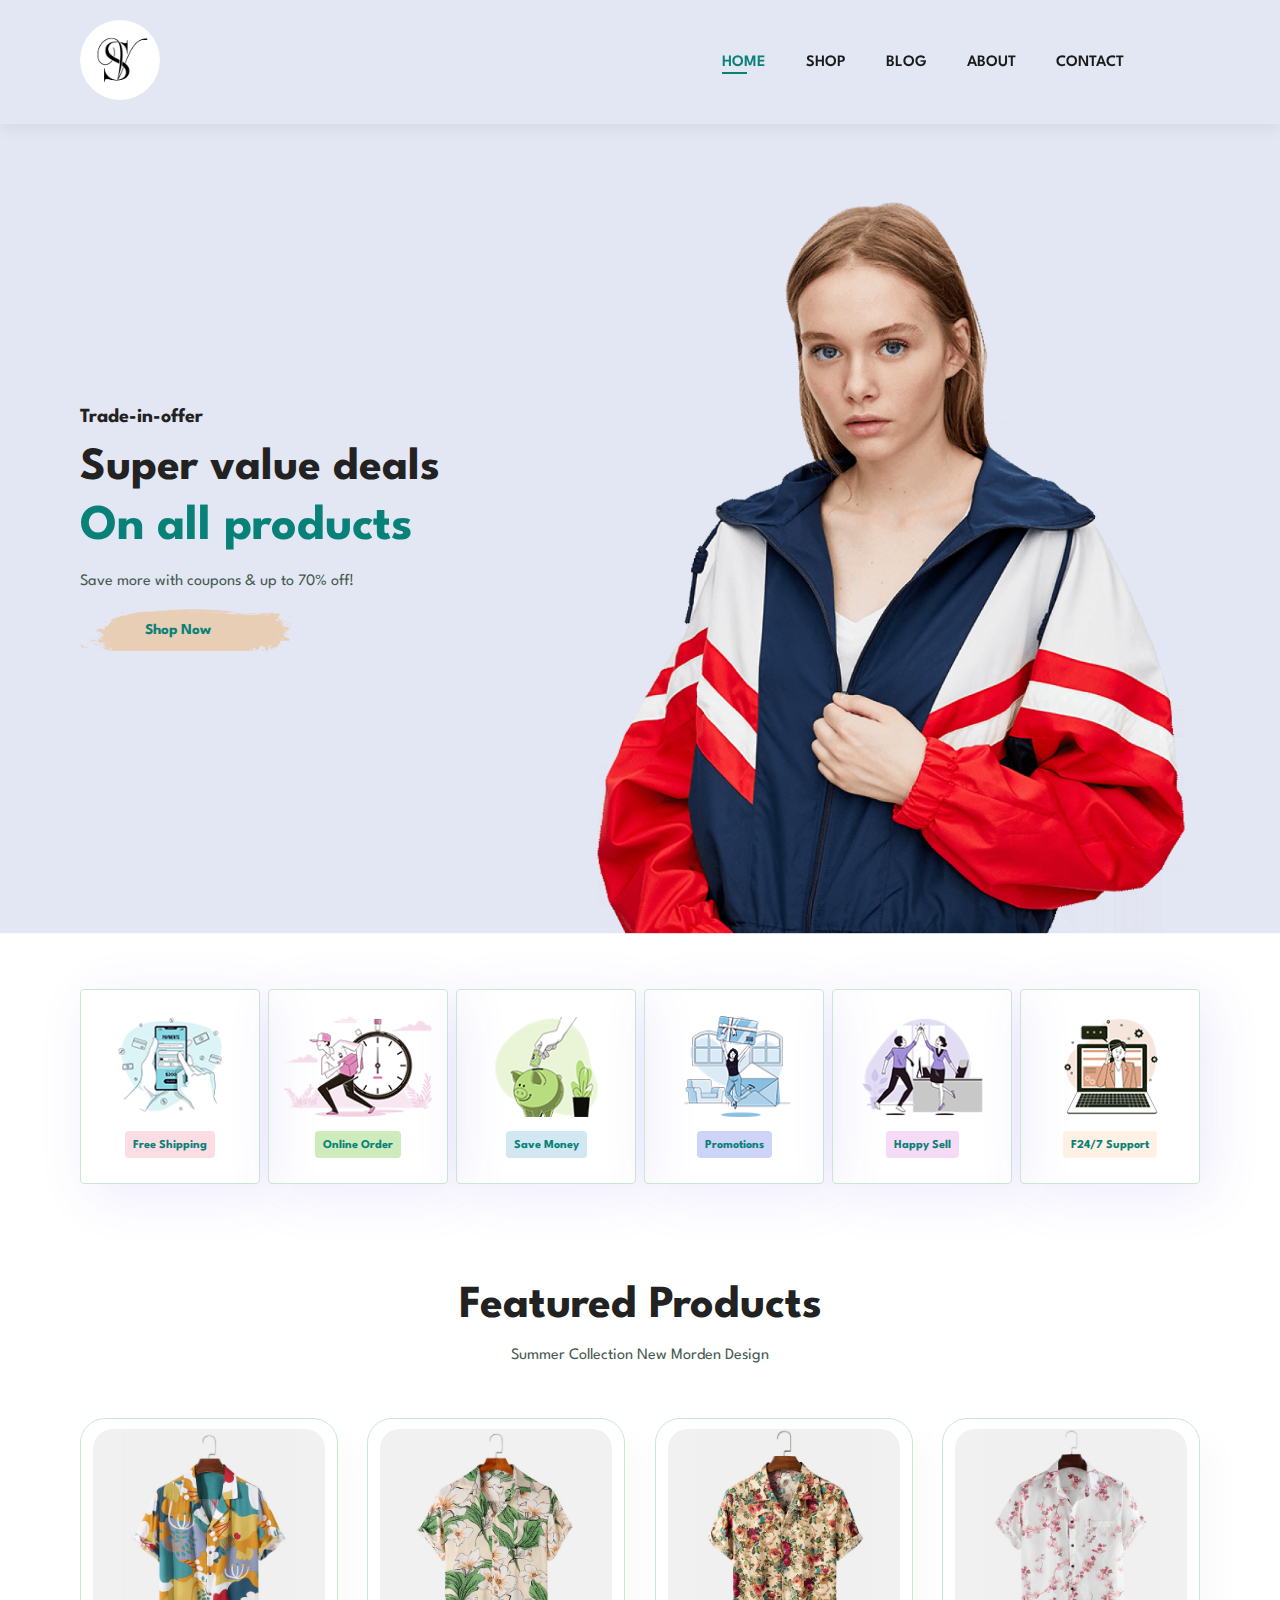
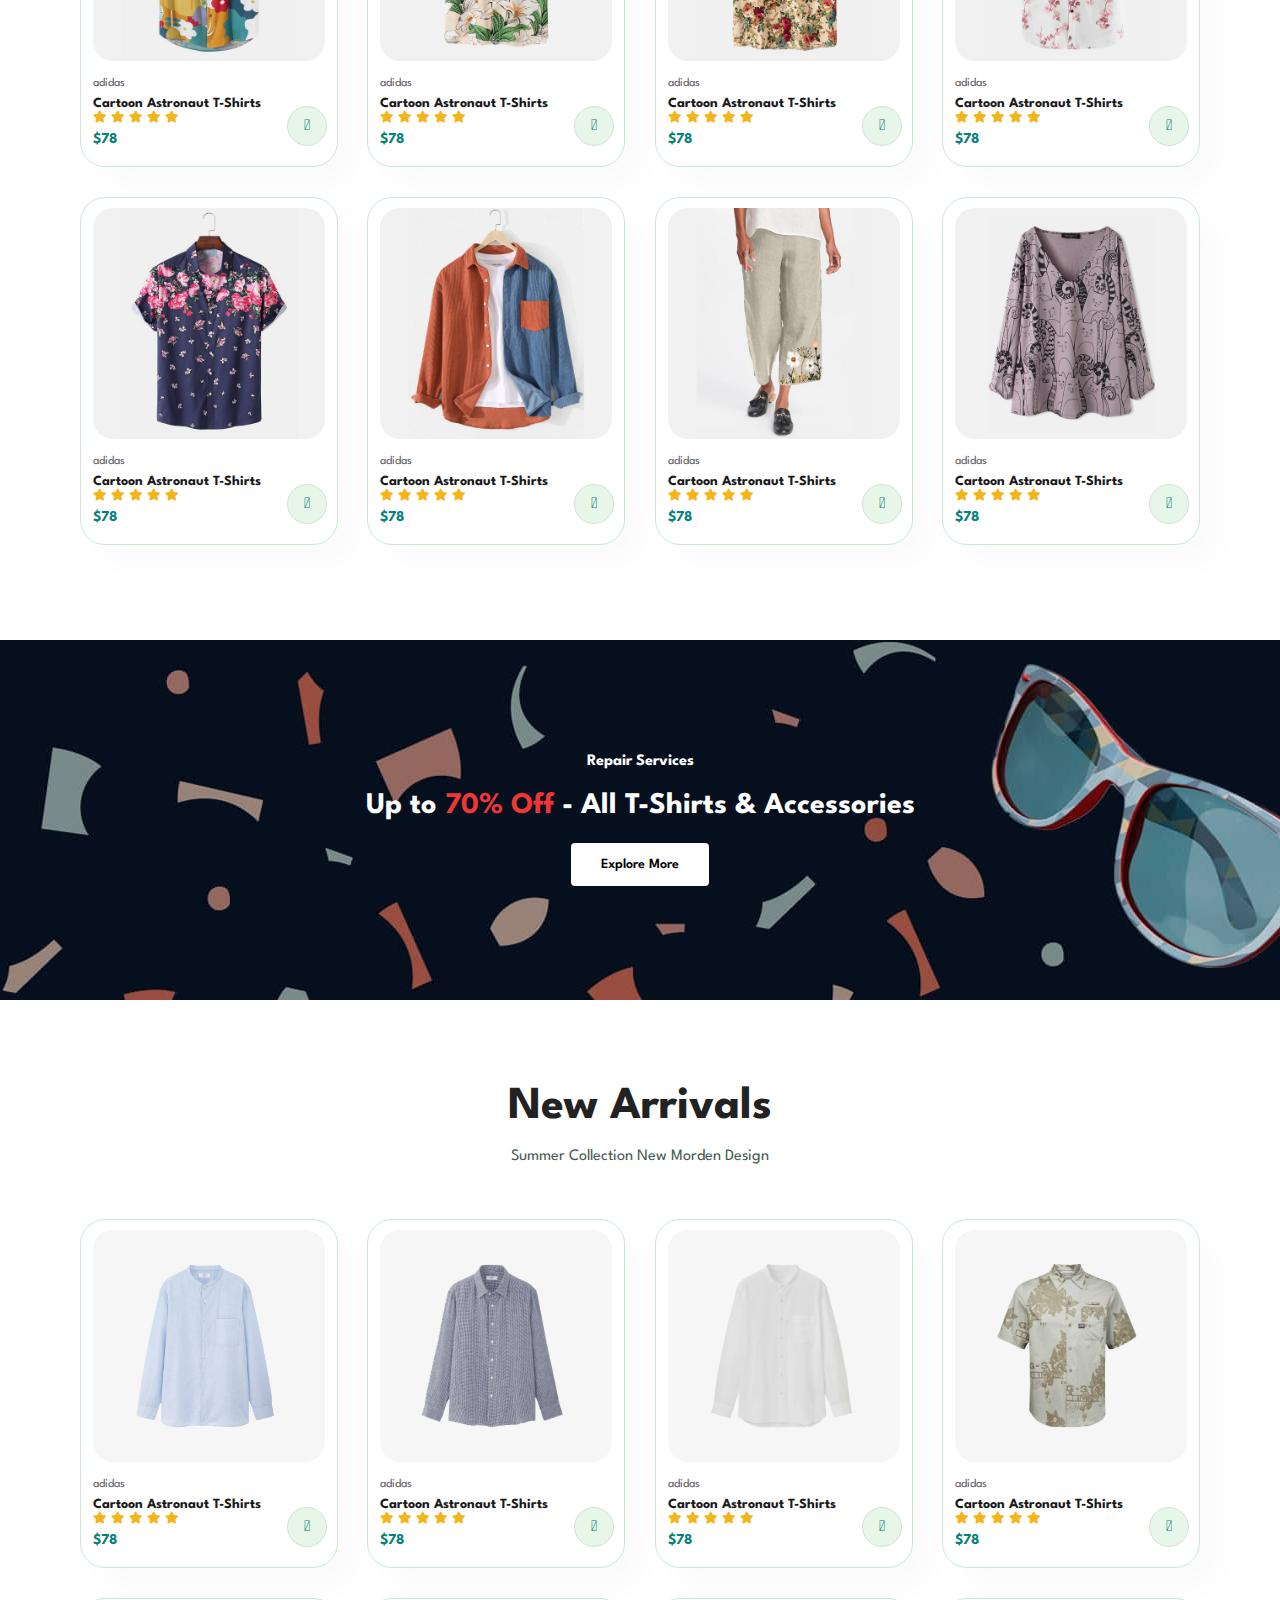
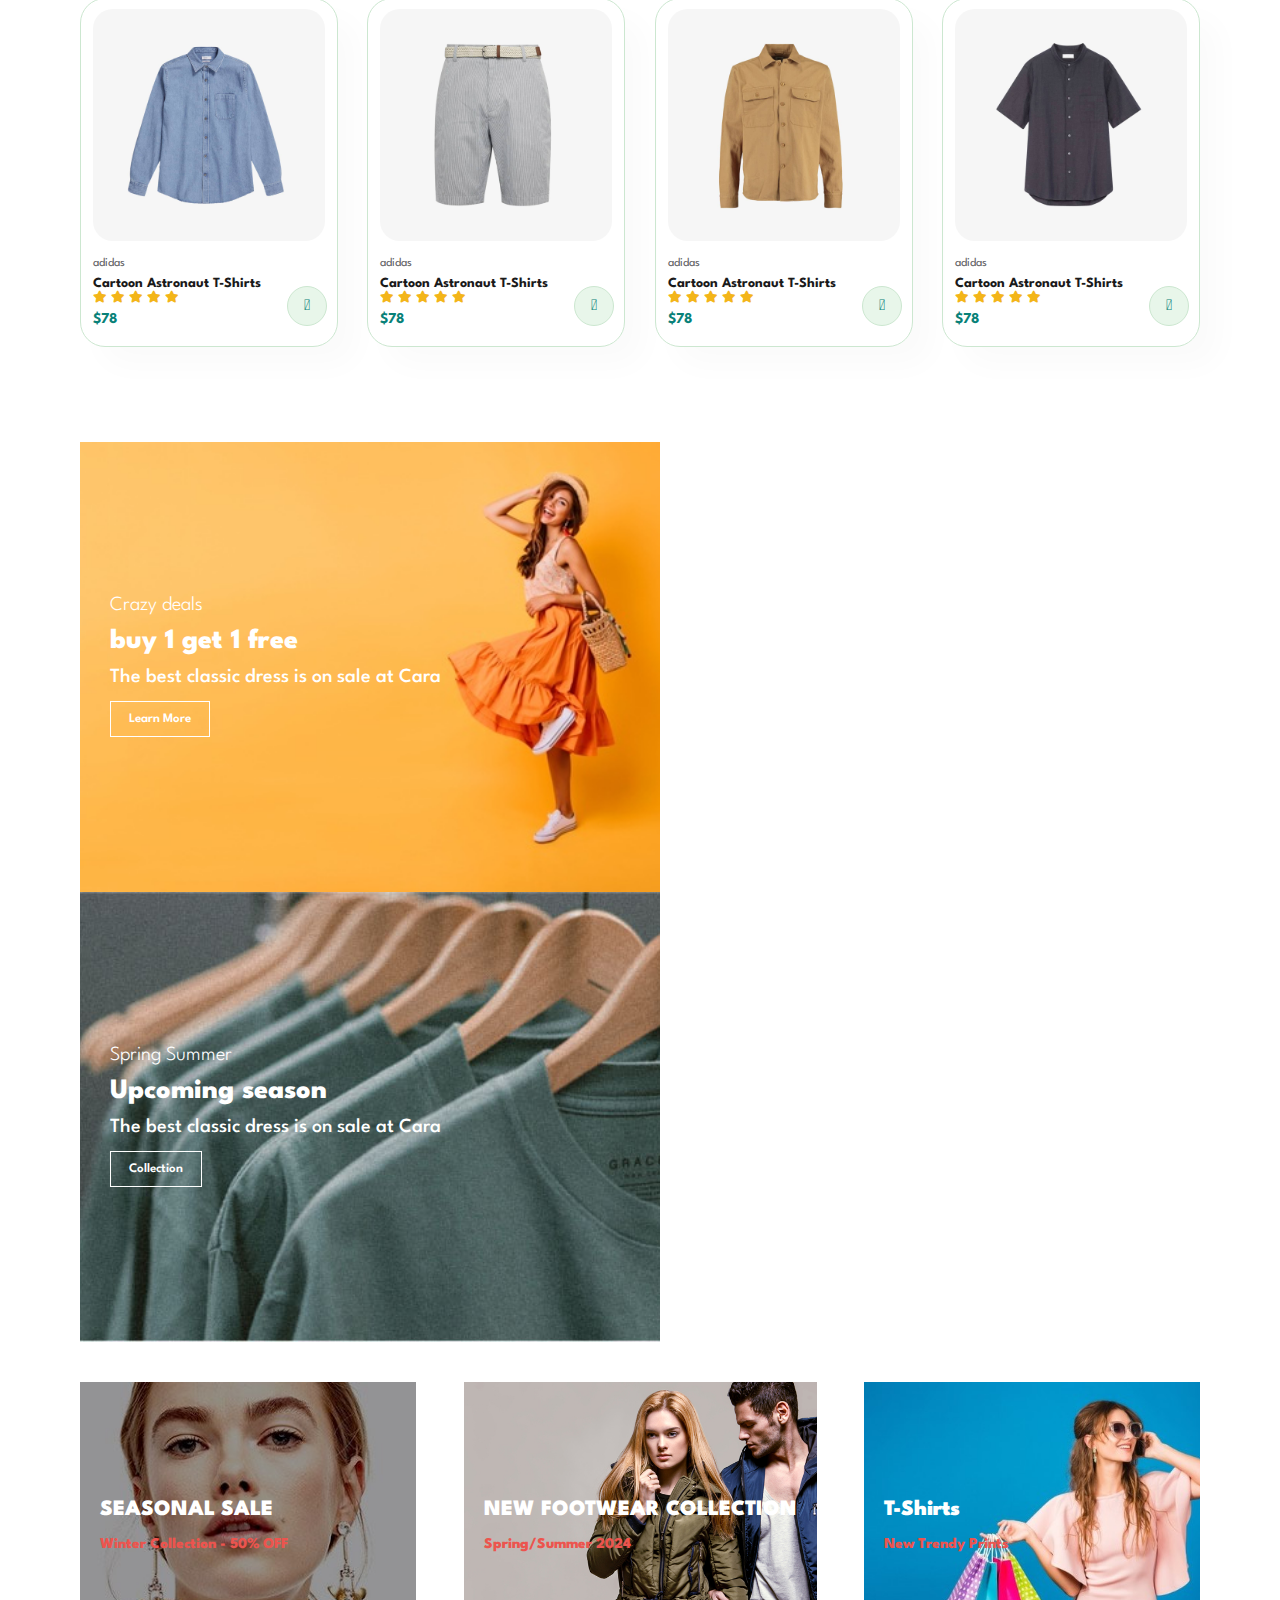
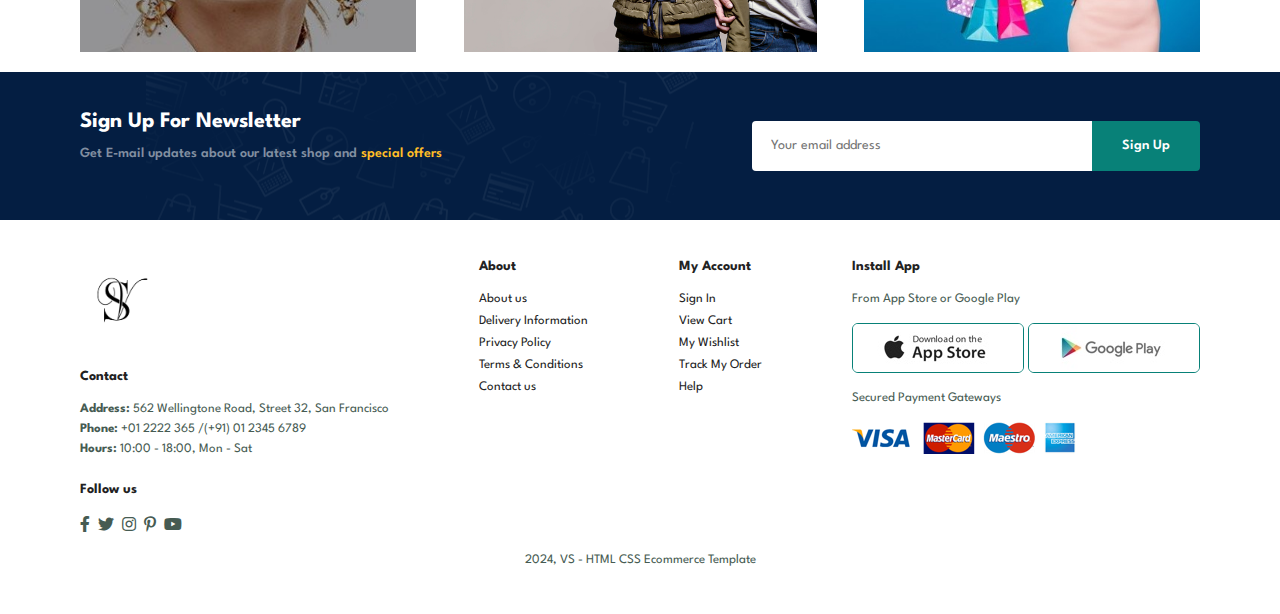
<file: index.html>
<!DOCTYPE html>
<html lang="en">

    <head>
        <meta charset="UTF-8">
        <meta http-equiv="X-UA-Compatible" content="IE=edge">
        <meta name="viewport" content="width=device-width, initial-scale=1.0">
        <title>Ecommerce Website</title>
        <link rel="stylesheet" href="https://pro.fontawesome.com/releases/v5.10.0/css/all.css"/>
        <link rel="stylesheet" href="style.css">
    </head>

    <body>

       <section id="header">
        <a href="#"><img src="img/logoe.jpg" class="logo" alt=""></a>

        <div>
            <ul id="navbar">
                <li><a class="active" href="index.html">HOME</a></li>
                <li><a href="shop.html">SHOP</a></li>
                <li><a href="blog.html">BLOG</a></li>
                <li><a href="about.html">ABOUT</a></li>
                <li><a href="contact.html">CONTACT</a></li>
                <li id="lg-bag"><a href="cart.html"><i class="far fa-shopping-bag"></i></a></li>
                <a href="#" id="close"><i class="far fa-times"></i></a>
                </ul>
                </div>
                <div id="mobile">
                    <a href="cart.html"><i class="far fa-shopping-bag"></i></a>
                    <i id="bar" class="fas fa-outdent"></i>
                </div>
      </section>

      <section id="hero">
            <h4>Trade-in-offer</h4>
            <h2>Super value deals</h2>
            <h1>On all products</h1>
            <p>Save more with coupons & up to 70% off!</p>
            <button>Shop Now</button>
      </section>

      <section id="feature" class="section-p1">
        <div class="fe-box">
            <img src="img/features/f1.png" alt="">
            <h6>Free Shipping</h6>
        </div>
        <div class="fe-box">
            <img src="img/features/f2.png" alt="">
            <h6>Online Order</h6>
        </div>
        <div class="fe-box">
            <img src="img/features/f3.png" alt="">
            <h6>Save Money</h6>
        </div>
        <div class="fe-box">
            <img src="img/features/f4.png" alt="">
            <h6>Promotions</h6>
        </div>
        <div class="fe-box">
            <img src="img/features/f5.png" alt="">
            <h6>Happy Sell</h6>
        </div>
        <div class="fe-box">
            <img src="img/features/f6.png" alt="">
            <h6>F24/7 Support</h6>
        </div>
      </section>

      <section id="product1" class="section-p1">
        <h2>Featured Products</h2>
        <p>Summer Collection New Morden Design</p>
        <div class="pro-container">
            <div class="pro">
                <img src="img/products/f1.jpg" alt="">
                <div class="des">
                    <span>adidas</span>
                    <h5>Cartoon Astronaut T-Shirts</h5>
                    <div class="star">
                        <i class="fas fa-star"></i>
                        <i class="fas fa-star"></i>
                        <i class="fas fa-star"></i>
                        <i class="fas fa-star"></i>
                        <i class="fas fa-star"></i>
                    </div>
                    <h4>$78</h4>
                </div>
                <a href="#"><i class="fal fa-shopping-cart cart"></i></a>
            </div>
            <div class="pro">
                <img src="img/products/f2.jpg" alt="">
                <div class="des">
                    <span>adidas</span>
                    <h5>Cartoon Astronaut T-Shirts</h5>
                    <div class="star">
                        <i class="fas fa-star"></i>
                        <i class="fas fa-star"></i>
                        <i class="fas fa-star"></i>
                        <i class="fas fa-star"></i>
                        <i class="fas fa-star"></i>
                    </div>
                    <h4>$78</h4>
                </div>
                <a href="#"><i class="fal fa-shopping-cart cart"></i></a>
            </div>
            <div class="pro">
                <img src="img/products/f3.jpg" alt="">
                <div class="des">
                    <span>adidas</span>
                    <h5>Cartoon Astronaut T-Shirts</h5>
                    <div class="star">
                        <i class="fas fa-star"></i>
                        <i class="fas fa-star"></i>
                        <i class="fas fa-star"></i>
                        <i class="fas fa-star"></i>
                        <i class="fas fa-star"></i>
                    </div>
                    <h4>$78</h4>
                </div>
                <a href="#"><i class="fal fa-shopping-cart cart"></i></a>
            </div>
            <div class="pro">
                <img src="img/products/f4.jpg" alt="">
                <div class="des">
                    <span>adidas</span>
                    <h5>Cartoon Astronaut T-Shirts</h5>
                    <div class="star">
                        <i class="fas fa-star"></i>
                        <i class="fas fa-star"></i>
                        <i class="fas fa-star"></i>
                        <i class="fas fa-star"></i>
                        <i class="fas fa-star"></i>
                    </div>
                    <h4>$78</h4>
                </div>
                <a href="#"><i class="fal fa-shopping-cart cart"></i></a>
            </div>
            <div class="pro">
                <img src="img/products/f5.jpg" alt="">
                <div class="des">
                    <span>adidas</span>
                    <h5>Cartoon Astronaut T-Shirts</h5>
                    <div class="star">
                        <i class="fas fa-star"></i>
                        <i class="fas fa-star"></i>
                        <i class="fas fa-star"></i>
                        <i class="fas fa-star"></i>
                        <i class="fas fa-star"></i>
                    </div>
                    <h4>$78</h4>
                </div>
                <a href="#"><i class="fal fa-shopping-cart cart"></i></a>
            </div>
            <div class="pro">
                <img src="img/products/f6.jpg" alt="">
                <div class="des">
                    <span>adidas</span>
                    <h5>Cartoon Astronaut T-Shirts</h5>
                    <div class="star">
                        <i class="fas fa-star"></i>
                        <i class="fas fa-star"></i>
                        <i class="fas fa-star"></i>
                        <i class="fas fa-star"></i>
                        <i class="fas fa-star"></i>
                    </div>
                    <h4>$78</h4>
                </div>
                <a href="#"><i class="fal fa-shopping-cart cart"></i></a>
            </div>
            <div class="pro">
                <img src="img/products/f7.jpg" alt="">
                <div class="des">
                    <span>adidas</span>
                    <h5>Cartoon Astronaut T-Shirts</h5>
                    <div class="star">
                        <i class="fas fa-star"></i>
                        <i class="fas fa-star"></i>
                        <i class="fas fa-star"></i>
                        <i class="fas fa-star"></i>
                        <i class="fas fa-star"></i>
                    </div>
                    <h4>$78</h4>
                </div>
                <a href="#"><i class="fal fa-shopping-cart cart"></i></a>
            </div>
            <div class="pro">
                <img src="img/products/f8.jpg" alt="">
                <div class="des">
                    <span>adidas</span>
                    <h5>Cartoon Astronaut T-Shirts</h5>
                    <div class="star">
                        <i class="fas fa-star"></i>
                        <i class="fas fa-star"></i>
                        <i class="fas fa-star"></i>
                        <i class="fas fa-star"></i>
                        <i class="fas fa-star"></i>
                    </div>
                    <h4>$78</h4>
                </div>
                <a href="#"><i class="fal fa-shopping-cart cart"></i></a>
            </div>
            
        </div>
      </section>

      <section id="banner" class="section-m1">
        <h4>Repair Services</h4>
        <h2>Up to <span>70% Off</span> - All T-Shirts & Accessories</h2>
        <button class="normal">Explore More</button>
      </section>

      <section id="product1" class="section-p1">
        <h2>New Arrivals</h2>
        <p>Summer Collection New Morden Design</p>
        <div class="pro-container">
            <div class="pro">
                <img src="img/products/n1.jpg" alt="">
                <div class="des">
                    <span>adidas</span>
                    <h5>Cartoon Astronaut T-Shirts</h5>
                    <div class="star">
                        <i class="fas fa-star"></i>
                        <i class="fas fa-star"></i>
                        <i class="fas fa-star"></i>
                        <i class="fas fa-star"></i>
                        <i class="fas fa-star"></i>
                    </div>
                    <h4>$78</h4>
                </div>
                <a href="#"><i class="fal fa-shopping-cart cart"></i></a>
            </div>
            <div class="pro">
                <img src="img/products/n2.jpg" alt="">
                <div class="des">
                    <span>adidas</span>
                    <h5>Cartoon Astronaut T-Shirts</h5>
                    <div class="star">
                        <i class="fas fa-star"></i>
                        <i class="fas fa-star"></i>
                        <i class="fas fa-star"></i>
                        <i class="fas fa-star"></i>
                        <i class="fas fa-star"></i>
                    </div>
                    <h4>$78</h4>
                </div>
                <a href="#"><i class="fal fa-shopping-cart cart"></i></a>
            </div>
            <div class="pro">
                <img src="img/products/n3.jpg" alt="">
                <div class="des">
                    <span>adidas</span>
                    <h5>Cartoon Astronaut T-Shirts</h5>
                    <div class="star">
                        <i class="fas fa-star"></i>
                        <i class="fas fa-star"></i>
                        <i class="fas fa-star"></i>
                        <i class="fas fa-star"></i>
                        <i class="fas fa-star"></i>
                    </div>
                    <h4>$78</h4>
                </div>
                <a href="#"><i class="fal fa-shopping-cart cart"></i></a>
            </div>
            <div class="pro">
                <img src="img/products/n4.jpg" alt="">
                <div class="des">
                    <span>adidas</span>
                    <h5>Cartoon Astronaut T-Shirts</h5>
                    <div class="star">
                        <i class="fas fa-star"></i>
                        <i class="fas fa-star"></i>
                        <i class="fas fa-star"></i>
                        <i class="fas fa-star"></i>
                        <i class="fas fa-star"></i>
                    </div>
                    <h4>$78</h4>
                </div>
                <a href="#"><i class="fal fa-shopping-cart cart"></i></a>
            </div>
            <div class="pro">
                <img src="img/products/n5.jpg" alt="">
                <div class="des">
                    <span>adidas</span>
                    <h5>Cartoon Astronaut T-Shirts</h5>
                    <div class="star">
                        <i class="fas fa-star"></i>
                        <i class="fas fa-star"></i>
                        <i class="fas fa-star"></i>
                        <i class="fas fa-star"></i>
                        <i class="fas fa-star"></i>
                    </div>
                    <h4>$78</h4>
                </div>
                <a href="#"><i class="fal fa-shopping-cart cart"></i></a>
            </div>
            <div class="pro">
                <img src="img/products/n6.jpg" alt="">
                <div class="des">
                    <span>adidas</span>
                    <h5>Cartoon Astronaut T-Shirts</h5>
                    <div class="star">
                        <i class="fas fa-star"></i>
                        <i class="fas fa-star"></i>
                        <i class="fas fa-star"></i>
                        <i class="fas fa-star"></i>
                        <i class="fas fa-star"></i>
                    </div>
                    <h4>$78</h4>
                </div>
                <a href="#"><i class="fal fa-shopping-cart cart"></i></a>
            </div>
            <div class="pro">
                <img src="img/products/n7.jpg" alt="">
                <div class="des">
                    <span>adidas</span>
                    <h5>Cartoon Astronaut T-Shirts</h5>
                    <div class="star">
                        <i class="fas fa-star"></i>
                        <i class="fas fa-star"></i>
                        <i class="fas fa-star"></i>
                        <i class="fas fa-star"></i>
                        <i class="fas fa-star"></i>
                    </div>
                    <h4>$78</h4>
                </div>
                <a href="#"><i class="fal fa-shopping-cart cart"></i></a>
            </div>
            <div class="pro">
                <img src="img/products/n8.jpg" alt="">
                <div class="des">
                    <span>adidas</span>
                    <h5>Cartoon Astronaut T-Shirts</h5>
                    <div class="star">
                        <i class="fas fa-star"></i>
                        <i class="fas fa-star"></i>
                        <i class="fas fa-star"></i>
                        <i class="fas fa-star"></i>
                        <i class="fas fa-star"></i>
                    </div>
                    <h4>$78</h4>
                </div>
                <a href="#"><i class="fal fa-shopping-cart cart"></i></a>
            </div>
            
        </div>
      </section> 

      <section id="sm-banner" class="section-p1">
        <div class="banner-box">
            <h4>Crazy deals</h4>
            <h2>buy 1 get 1 free</h2>
            <span>The best classic dress is on sale at Cara</span>
            <button class="white">Learn More</button>
        </div>
        <div class="banner-box banner-box2">
            <h4>Spring Summer</h4>
            <h2>Upcoming season</h2>
            <span>The best classic dress is on sale at Cara</span>
            <button class="white">Collection</button>
        </div>
      </section>

      <section id="banner3">
        <div class="banner-box">
            <h2>SEASONAL SALE</h2>
            <h3>Winter Collection - 50% OFF</h3>
        </div>
        <div class="banner-box banner-box2">
            <h2>NEW FOOTWEAR COLLECTION</h2>
            <h3>Spring/Summer 2024</h3>
        </div>
        <div class="banner-box banner-box3">
            <h2>T-Shirts</h2>
            <h3>New Trendy Prints</h3>
        </div>
      </section>
      
      <section id="newsletter" class="section-p1" class="section-m1">
        <div class="newstext">
            <h4>Sign Up For Newsletter</h4>
            <p>Get E-mail updates about our latest shop and <span>special offers</span></p>
        </div>
        <div class="form">
            <input type="text" placeholder="Your email address">
            <button class="normal">Sign Up</button>
        </div>
      </section>

      <footer class="section-p1">
        <div class="col">
            <img class="logo" src="img/logoe.jpg" alt="">
            <h4>Contact</h4>
            <p><strong>Address: </strong> 562 Wellingtone Road, Street 32, San Francisco</p>
            <p><strong>Phone: </strong> +01 2222 365 /(+91) 01 2345 6789</p>
            <p><strong>Hours: </strong> 10:00 - 18:00, Mon - Sat</p>
            <div class="follow">
                <h4>Follow us</h4>
                <div class="icon">
                    <i class="fab fa-facebook-f"></i>
                    <i class="fab fa-twitter"></i>
                    <i class="fab fa-instagram"></i>
                    <i class="fab fa-pinterest-p"></i>
                    <i class="fab fa-youtube"></i>
                </div>
            </div>
        </div>

        <div class="col">
            <h4>About</h4>
            <a href="#">About us</a>
            <a href="#">Delivery Information</a>
            <a href="#">Privacy Policy</a>
            <a href="#">Terms & Conditions</a>
            <a href="#">Contact us</a>
        </div>

        <div class="col">
            <h4>My Account</h4>
            <a href="#">Sign In</a>
            <a href="#">View Cart</a>
            <a href="#">My Wishlist</a>
            <a href="#">Track My Order</a>
            <a href="#">Help</a>
        </div>

        <div class="col install">
            <h4>Install App</h4>
            <p>From App Store or Google Play</p>
            <div class="row">
                <img src="img/pay/app.jpg" alt="">
                <img src="img/pay/play.jpg" alt="">
            </div>
            <p>Secured Payment Gateways</p>
            <img src="img/pay/pay.png" alt="">
        </div>

        <div class="copyright">
            <p>2024, VS - HTML CSS Ecommerce Template</p>
        </div>
      </footer>

        <script src="script.js"></script>
    </body>

</html>
</file>
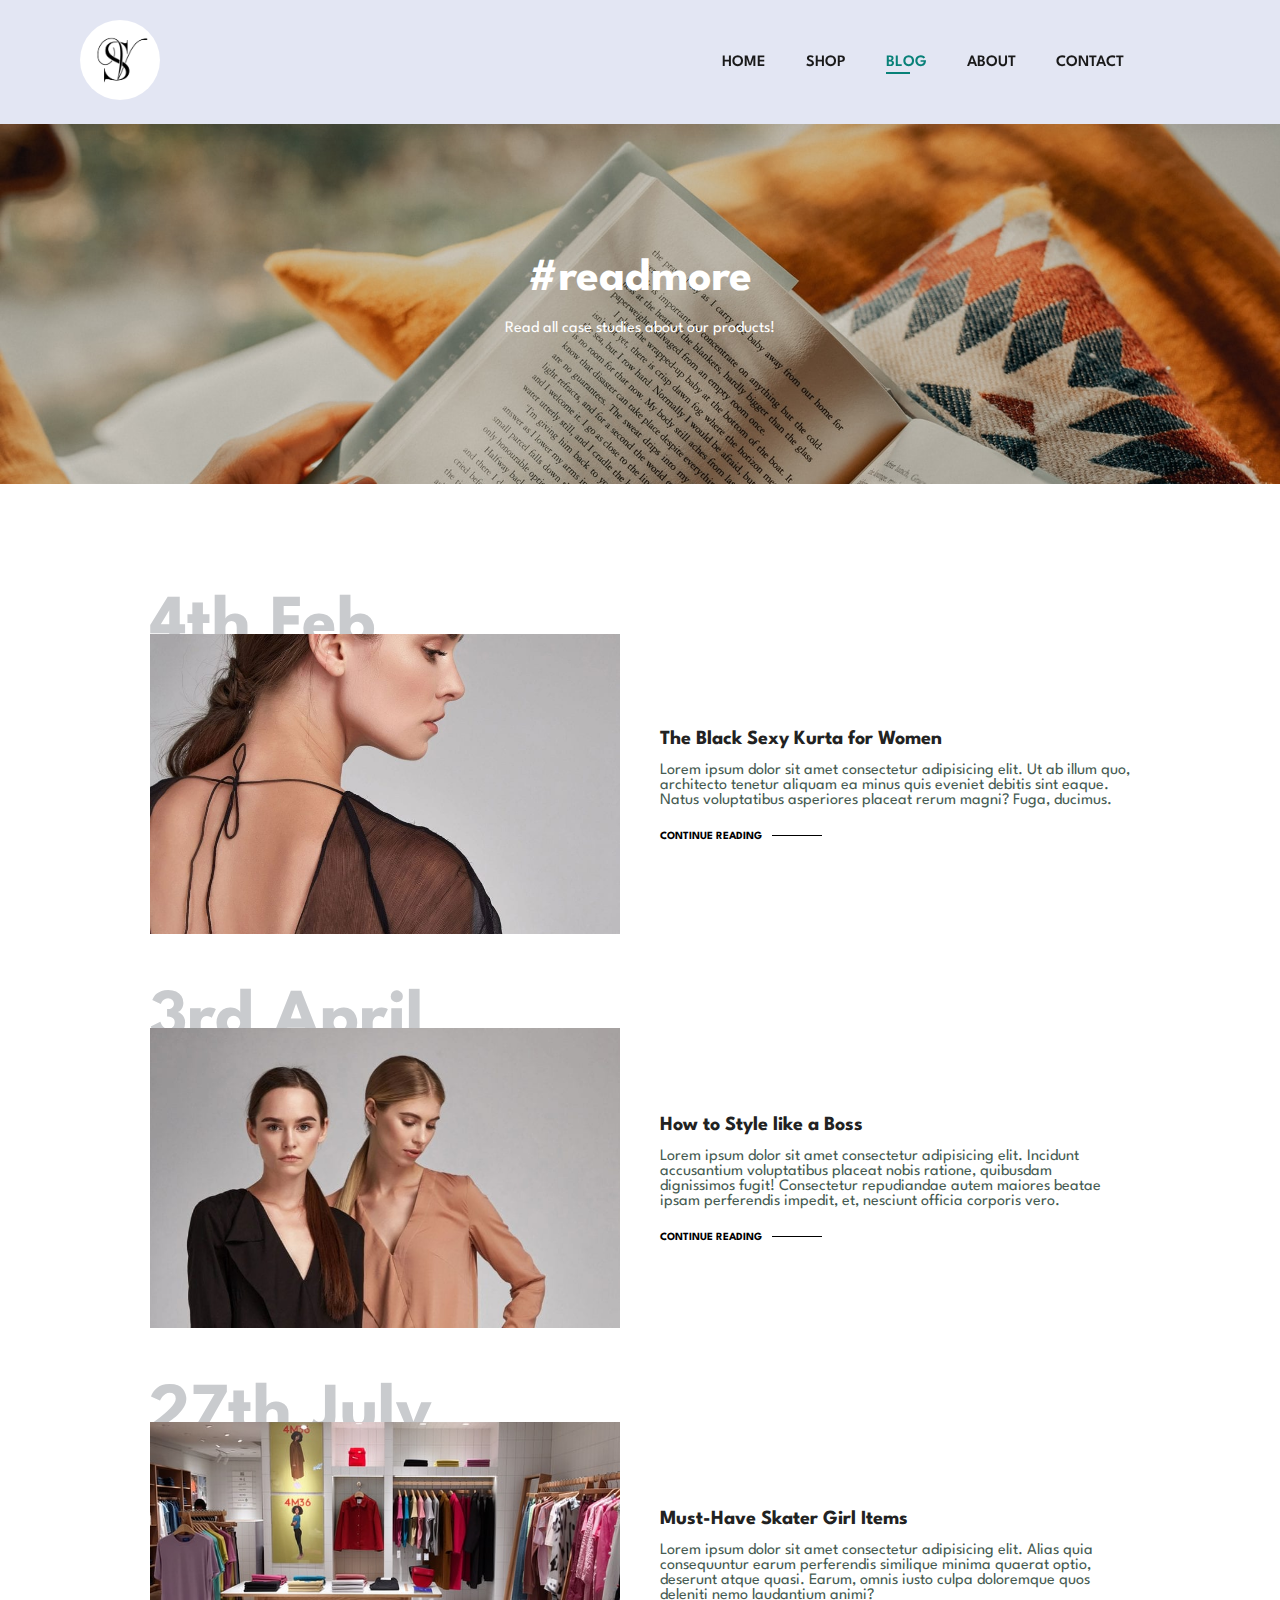
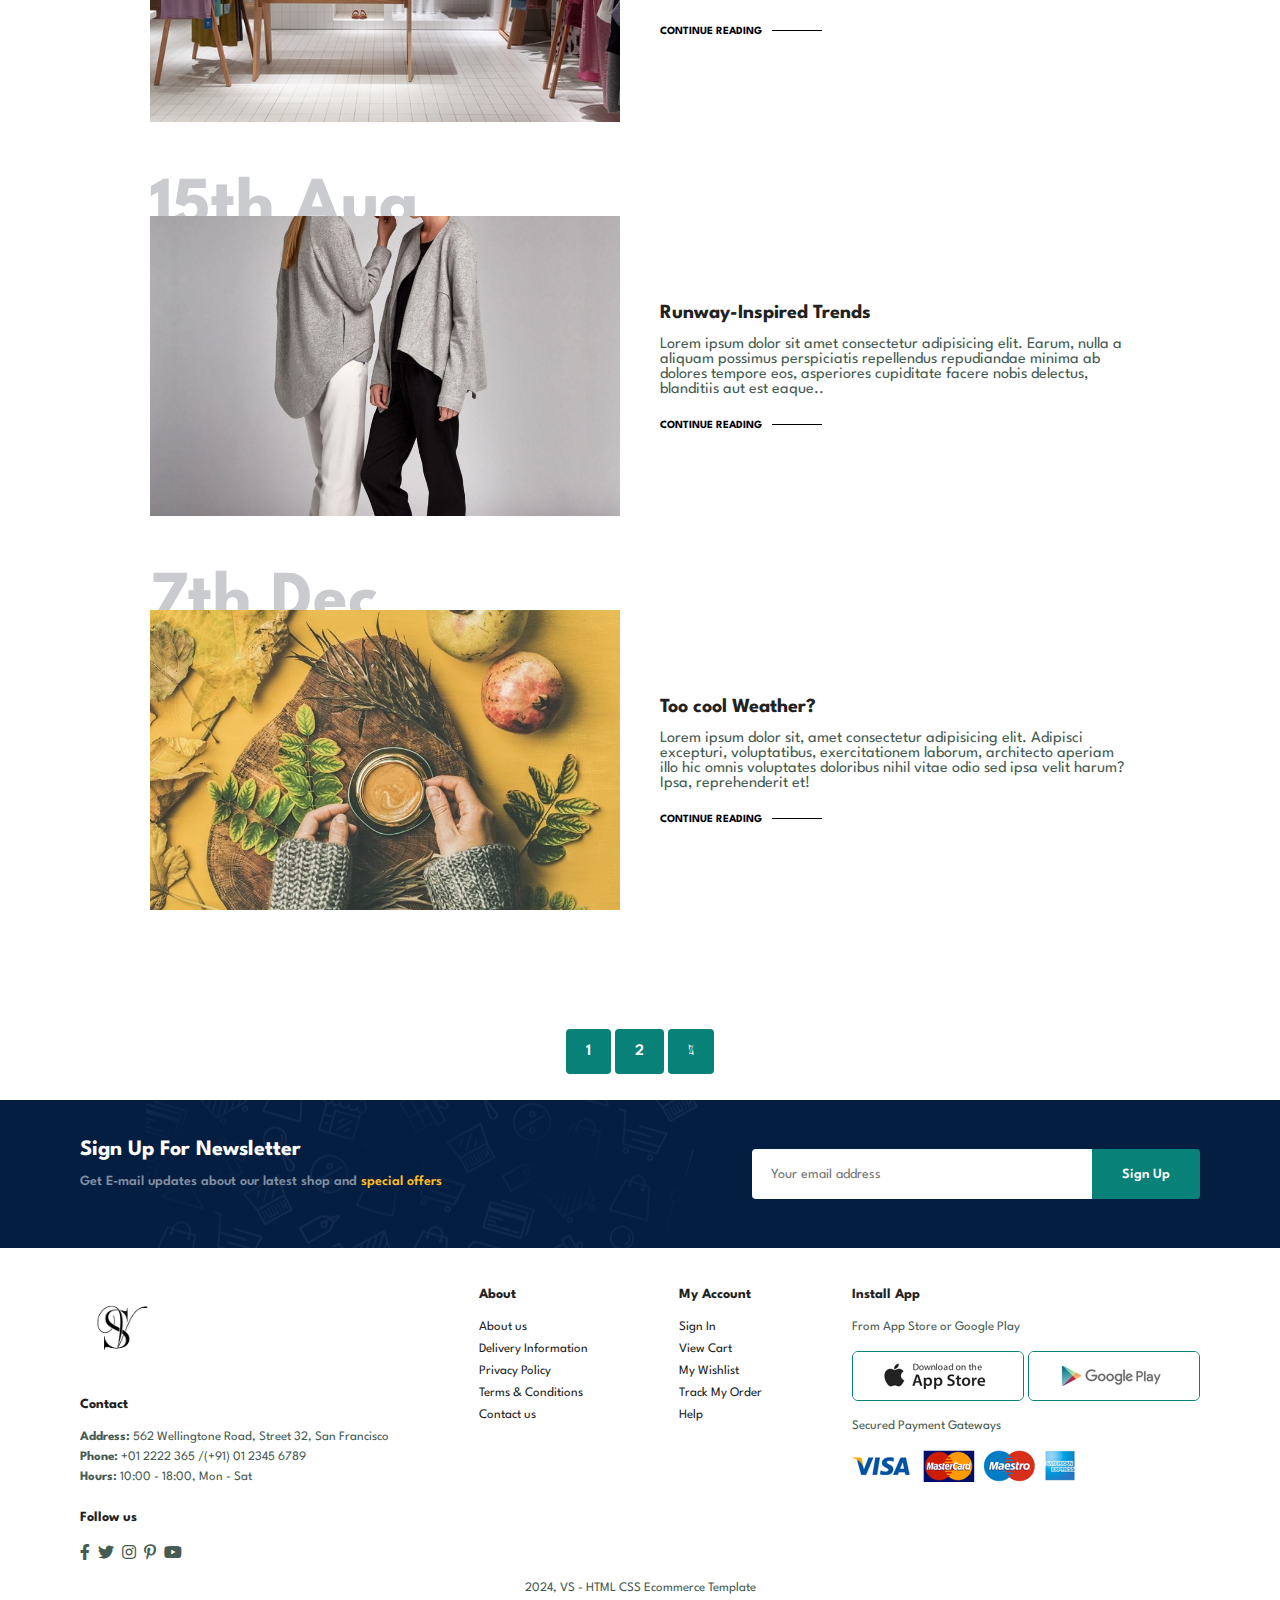
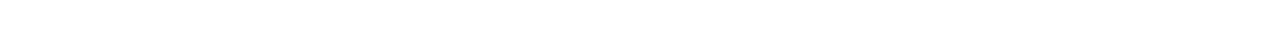
<file: blog.html>
<!DOCTYPE html>
<html lang="en">

    <head>
        <meta charset="UTF-8">
        <meta http-equiv="X-UA-Compatible" content="IE=edge">
        <meta name="viewport" content="width=device-width, initial-scale=1.0">
        <title>Ecommerce Website</title>
        <link rel="stylesheet" href="https://pro.fontawesome.com/releases/v5.10.0/css/all.css"/>
        <link rel="stylesheet" href="style.css">
    </head>

    <body>

       <section id="header">
        <a href="#"><img src="img/logoe.jpg" class="logo" alt=""></a>

        <div>
            <ul id="navbar">
                <li><a  href="index.html">HOME</a></li>
                <li><a  href="shop.html">SHOP</a></li>
                <li><a  class="active" href="blog.html">BLOG</a></li>
                <li><a href="about.html">ABOUT</a></li>
                <li><a href="contact.html">CONTACT</a></li>
                <li id="lg-bag"><a href="cart.html"><i class="far fa-shopping-bag"></i></a></li>
                <a href="#" id="close"><i class="far fa-times"></i></a>
                </ul>
                </div>
                <div id="mobile">
                    <a href="cart.html"><i class="far fa-shopping-bag"></i></a>
                    <i id="bar" class="fas fa-outdent"></i>
                </div>
      </section>

      <section id="page-header" class="blog-header">
            <h2>#readmore</h2>
            <p>Read all case studies about our products!</p>
      </section>

      <section id="blog">
        <div class="blog-box">
            <div class="blog-img">
                <img src="img/blog/b1.jpg" alt="">
            </div>
            <div class="blog-details">
                <h4>The Black Sexy Kurta for Women</h4>
                <p>Lorem ipsum dolor sit amet consectetur adipisicing elit. Ut ab illum quo, architecto tenetur aliquam ea minus quis eveniet debitis sint eaque. Natus voluptatibus asperiores placeat rerum magni? Fuga, ducimus.</p>
                <a href="#">CONTINUE READING</a>
            </div>
            <h1>4th Feb</h1>
        </div>
        <div class="blog-box">
            <div class="blog-img">
                <img src="img/blog/b2.jpg" alt="">
            </div>
            <div class="blog-details">
                <h4>How to Style like a Boss</h4>
                <p>Lorem ipsum dolor sit amet consectetur adipisicing elit. Incidunt accusantium voluptatibus placeat nobis ratione, quibusdam dignissimos fugit! Consectetur repudiandae autem maiores beatae ipsam perferendis impedit, et, nesciunt officia corporis vero.</p>
                <a href="#">CONTINUE READING</a>
            </div>
            <h1>3rd April</h1>
        </div>
        <div class="blog-box">
            <div class="blog-img">
                <img src="img/blog/b3.jpg" alt="">
            </div>
            <div class="blog-details">
                <h4>Must-Have Skater Girl Items</h4>
                <p>Lorem ipsum dolor sit amet consectetur adipisicing elit. Alias quia consequuntur earum perferendis similique minima quaerat optio, deserunt atque quasi. Earum, omnis iusto culpa doloremque quos deleniti nemo laudantium animi?</p>
                <a href="#">CONTINUE READING</a>
            </div>
            <h1>27th July</h1>
        </div>
        <div class="blog-box">
            <div class="blog-img">
                <img src="img/blog/b4.jpg" alt="">
            </div>
            <div class="blog-details">
                <h4>Runway-Inspired Trends</h4>
                <p>Lorem ipsum dolor sit amet consectetur adipisicing elit. Earum, nulla a aliquam possimus perspiciatis repellendus repudiandae minima ab dolores tempore eos, asperiores cupiditate facere nobis delectus, blanditiis aut est eaque..</p>
                <a href="#">CONTINUE READING</a>
            </div>
            <h1>15th Aug</h1>
        </div>
        <div class="blog-box">
            <div class="blog-img">
                <img src="img/blog/b6.jpg" alt="">
            </div>
            <div class="blog-details">
                <h4>Too cool Weather?</h4>
                <p>Lorem ipsum dolor sit, amet consectetur adipisicing elit. Adipisci excepturi, voluptatibus, exercitationem laborum, architecto aperiam illo hic omnis voluptates doloribus nihil vitae odio sed ipsa velit harum? Ipsa, reprehenderit et!</p>
                <a href="#">CONTINUE READING</a>
            </div>
            <h1>7th Dec</h1>
        </div>
      </section>
  
      <section id="pagination" class="section-p1">
        <a href="#">1</a>
        <a href="#">2</a>
        <a href="#"><i class="fal fa-long-arrow-alt-right"></i></a>
      </section>
      <section id="newsletter" class="section-p1" class="section-m1">
        <div class="newstext">
            <h4>Sign Up For Newsletter</h4>
            <p>Get E-mail updates about our latest shop and <span>special offers</span></p>
        </div>
        <div class="form">
            <input type="text" placeholder="Your email address">
            <button class="normal">Sign Up</button>
        </div>
      </section>

      <footer class="section-p1">
        <div class="col">
            <img class="logo" src="img/logoe.jpg" alt="">
            <h4>Contact</h4>
            <p><strong>Address: </strong> 562 Wellingtone Road, Street 32, San Francisco</p>
            <p><strong>Phone: </strong> +01 2222 365 /(+91) 01 2345 6789</p>
            <p><strong>Hours: </strong> 10:00 - 18:00, Mon - Sat</p>
            <div class="follow">
                <h4>Follow us</h4>
                <div class="icon">
                    <i class="fab fa-facebook-f"></i>
                    <i class="fab fa-twitter"></i>
                    <i class="fab fa-instagram"></i>
                    <i class="fab fa-pinterest-p"></i>
                    <i class="fab fa-youtube"></i>
                </div>
            </div>
        </div>

        <div class="col">
            <h4>About</h4>
            <a href="#">About us</a>
            <a href="#">Delivery Information</a>
            <a href="#">Privacy Policy</a>
            <a href="#">Terms & Conditions</a>
            <a href="#">Contact us</a>
        </div>

        <div class="col">
            <h4>My Account</h4>
            <a href="#">Sign In</a>
            <a href="#">View Cart</a>
            <a href="#">My Wishlist</a>
            <a href="#">Track My Order</a>
            <a href="#">Help</a>
        </div>

        <div class="col install">
            <h4>Install App</h4>
            <p>From App Store or Google Play</p>
            <div class="row">
                <img src="img/pay/app.jpg" alt="">
                <img src="img/pay/play.jpg" alt="">
            </div>
            <p>Secured Payment Gateways</p>
            <img src="img/pay/pay.png" alt="">
        </div>

        <div class="copyright">
            <p>2024, VS - HTML CSS Ecommerce Template</p>
        </div>
      </footer>

        <script src="script.js"></script>
    </body>

</html>
</file>
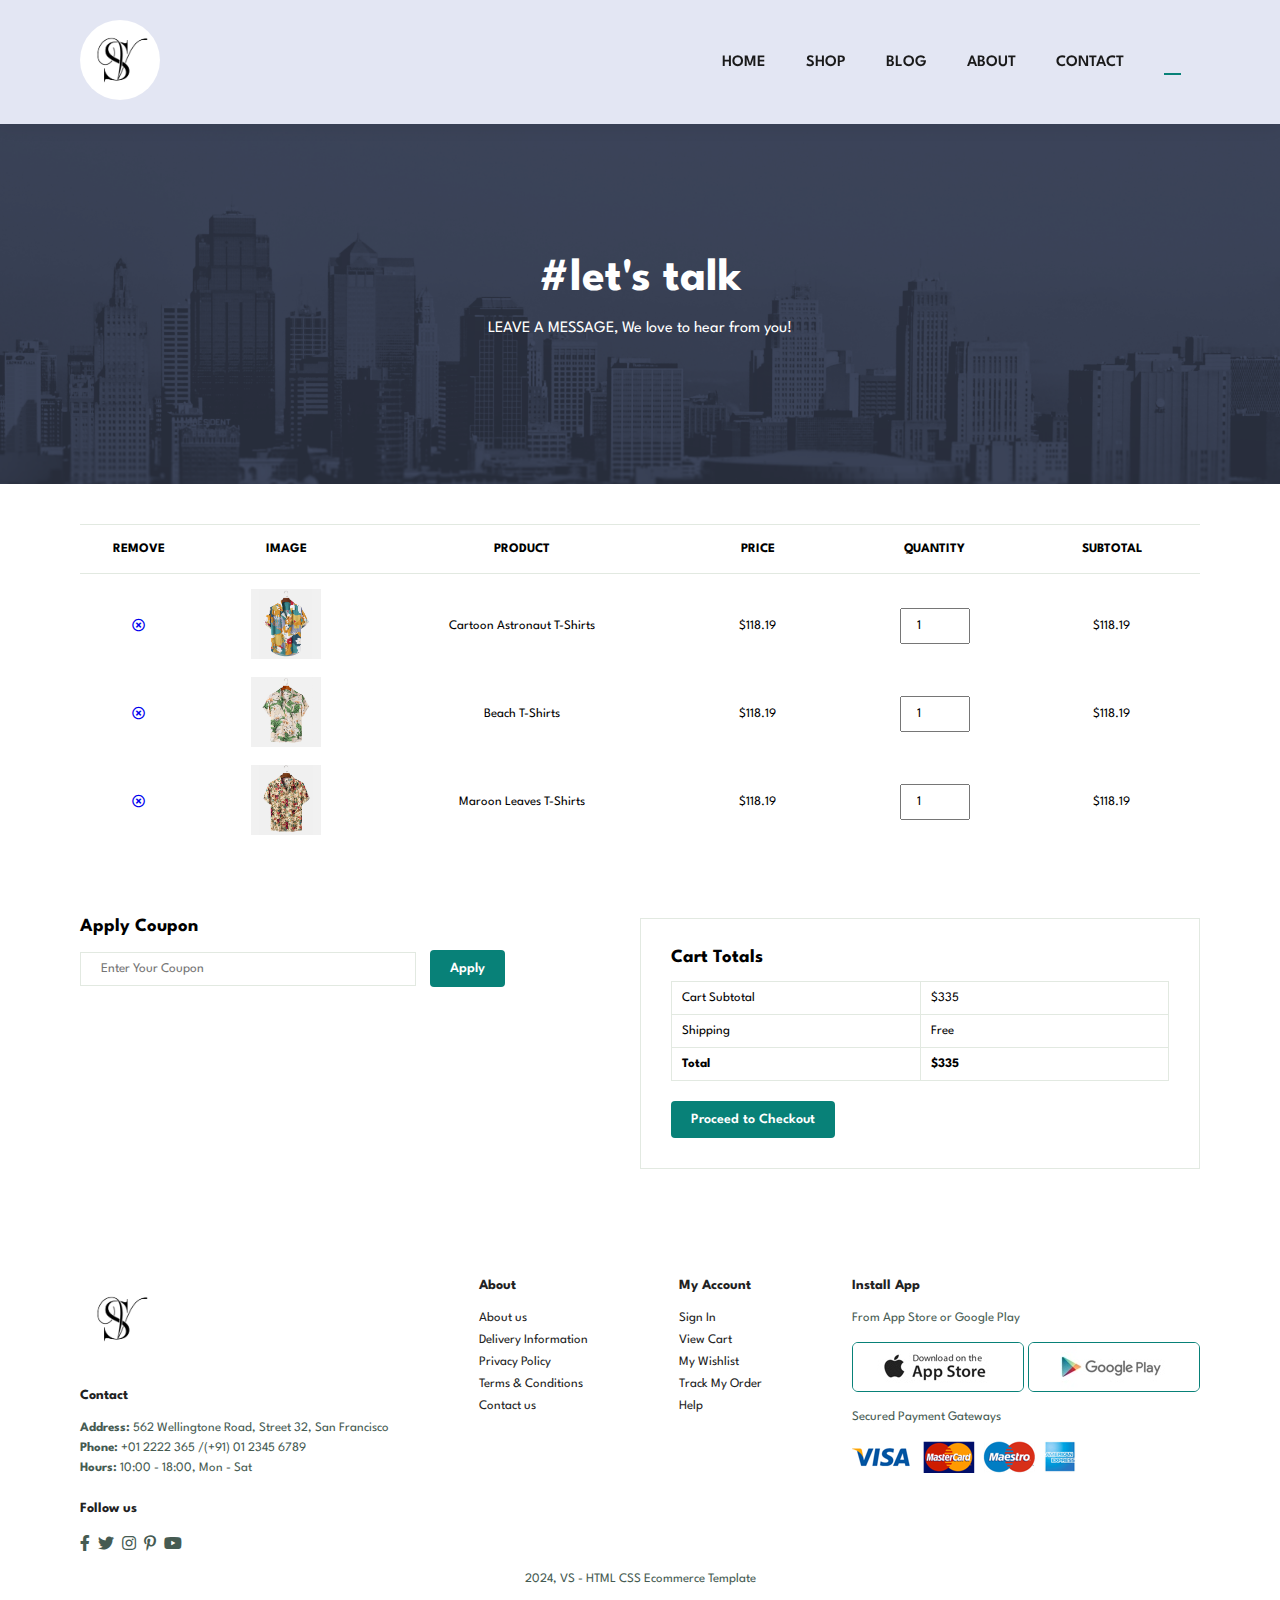
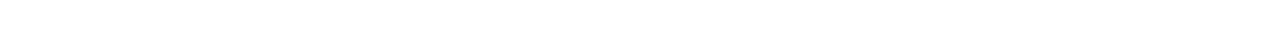
<file: cart.html>
<!DOCTYPE html>
<html lang="en">

    <head>
        <meta charset="UTF-8">
        <meta http-equiv="X-UA-Compatible" content="IE=edge">
        <meta name="viewport" content="width=device-width, initial-scale=1.0">
        <title>Ecommerce Website</title>
        <link rel="stylesheet" href="https://pro.fontawesome.com/releases/v5.10.0/css/all.css"/>
        <link rel="stylesheet" href="style.css">
    </head>

    <body>

       <section id="header">
        <a href="#"><img src="img/logoe.jpg" class="logo" alt=""></a>

        <div>
            <ul id="navbar">
                <li><a  href="index.html">HOME</a></li>
                <li><a  href="shop.html">SHOP</a></li>
                <li><a  href="blog.html">BLOG</a></li>
                <li><a  href="about.html">ABOUT</a></li>
                <li><a  href="contact.html">CONTACT</a></li>
                <li id="lg-bag"><a class="active" href="cart.html"><i class="far fa-shopping-bag"></i></a></li>
                <a href="#" id="close"><i class="far fa-times"></i></a>
                </ul>
                </div>
                <div id="mobile">
                    <a  href="cart.html"><i class="far fa-shopping-bag"></i></a>
                    <i id="bar" class="fas fa-outdent"></i>
                </div>
      </section>

      <section id="page-header" class="about-header">
            <h2>#let's talk</h2>
            <p>LEAVE A MESSAGE, We love to hear from you!</p>
      </section>

      <section id="cart" class="section-p1">
        <table  width="100%">
            <thead>
                <tr>
                    <td>Remove</td>
                    <td>Image</td>
                    <td>Product</td>
                    <td>Price</td>
                    <td>Quantity</td>
                    <td>Subtotal</td>
                </tr>
            </thead>
            <tbody>
                <tr>
                    <td><a href="#"><i class="far fa-times-circle"></i></a></td>
                    <td><img src="img/products/f1.jpg" alt=""></td>
                    <td>Cartoon Astronaut T-Shirts</td>
                    <td>$118.19</td>
                    <td><input type="number" value="1"></td>
                    <td>$118.19</td>
                </tr>
                <tr>
                    <td><a href="#"><i class="far fa-times-circle"></i></a></td>
                    <td><img src="img/products/f2.jpg" alt=""></td>
                    <td>Beach T-Shirts</td>
                    <td>$118.19</td>
                    <td><input type="number" value="1"></td>
                    <td>$118.19</td>
                </tr>
                <tr>
                    <td><a href="#"><i class="far fa-times-circle"></i></a></td>
                    <td><img src="img/products/f3.jpg" alt=""></td>
                    <td>Maroon Leaves T-Shirts</td>
                    <td>$118.19</td>
                    <td><input type="number" value="1"></td>
                    <td>$118.19</td>
                </tr>
            </tbody>
        </table>
      </section>

      <section id="cart-add" class="section-p1">
        <div id="coupon">
            <h3>Apply Coupon</h3>
            <div>
                <input type="text" placeholder="Enter Your Coupon">
                <button class="normal">Apply</button>
            </div>
        </div>

        <div id="subtotal">
            <h3>Cart Totals</h3>
            <table>
                <tr>
                    <td>Cart Subtotal</td>
                    <td>$335</td>
                </tr>
                <tr>
                    <td>Shipping</td>
                    <td>Free</td>
                </tr>
                <td><strong>Total</strong></td>
                <td><strong>$335</strong></td>
            </table>
            <button class="normal">Proceed to Checkout</button>
        </div>
      </section>
      
      <footer class="section-p1">
        <div class="col">
            <img class="logo" src="img/logoe.jpg" alt="">
            <h4>Contact</h4>
            <p><strong>Address: </strong> 562 Wellingtone Road, Street 32, San Francisco</p>
            <p><strong>Phone: </strong> +01 2222 365 /(+91) 01 2345 6789</p>
            <p><strong>Hours: </strong> 10:00 - 18:00, Mon - Sat</p>
            <div class="follow">
                <h4>Follow us</h4>
                <div class="icon">
                    <i class="fab fa-facebook-f"></i>
                    <i class="fab fa-twitter"></i>
                    <i class="fab fa-instagram"></i>
                    <i class="fab fa-pinterest-p"></i>
                    <i class="fab fa-youtube"></i>
                </div>
            </div>
        </div>

        <div class="col">
            <h4>About</h4>
            <a href="#">About us</a>
            <a href="#">Delivery Information</a>
            <a href="#">Privacy Policy</a>
            <a href="#">Terms & Conditions</a>
            <a href="#">Contact us</a>
        </div>

        <div class="col">
            <h4>My Account</h4>
            <a href="#">Sign In</a>
            <a href="#">View Cart</a>
            <a href="#">My Wishlist</a>
            <a href="#">Track My Order</a>
            <a href="#">Help</a>
        </div>

        <div class="col install">
            <h4>Install App</h4>
            <p>From App Store or Google Play</p>
            <div class="row">
                <img src="img/pay/app.jpg" alt="">
                <img src="img/pay/play.jpg" alt="">
            </div>
            <p>Secured Payment Gateways</p>
            <img src="img/pay/pay.png" alt="">
        </div>

        <div class="copyright">
            <p>2024, VS - HTML CSS Ecommerce Template</p>
        </div>
      </footer>

        <script src="script.js"></script>
    </body>

</html>
</file>
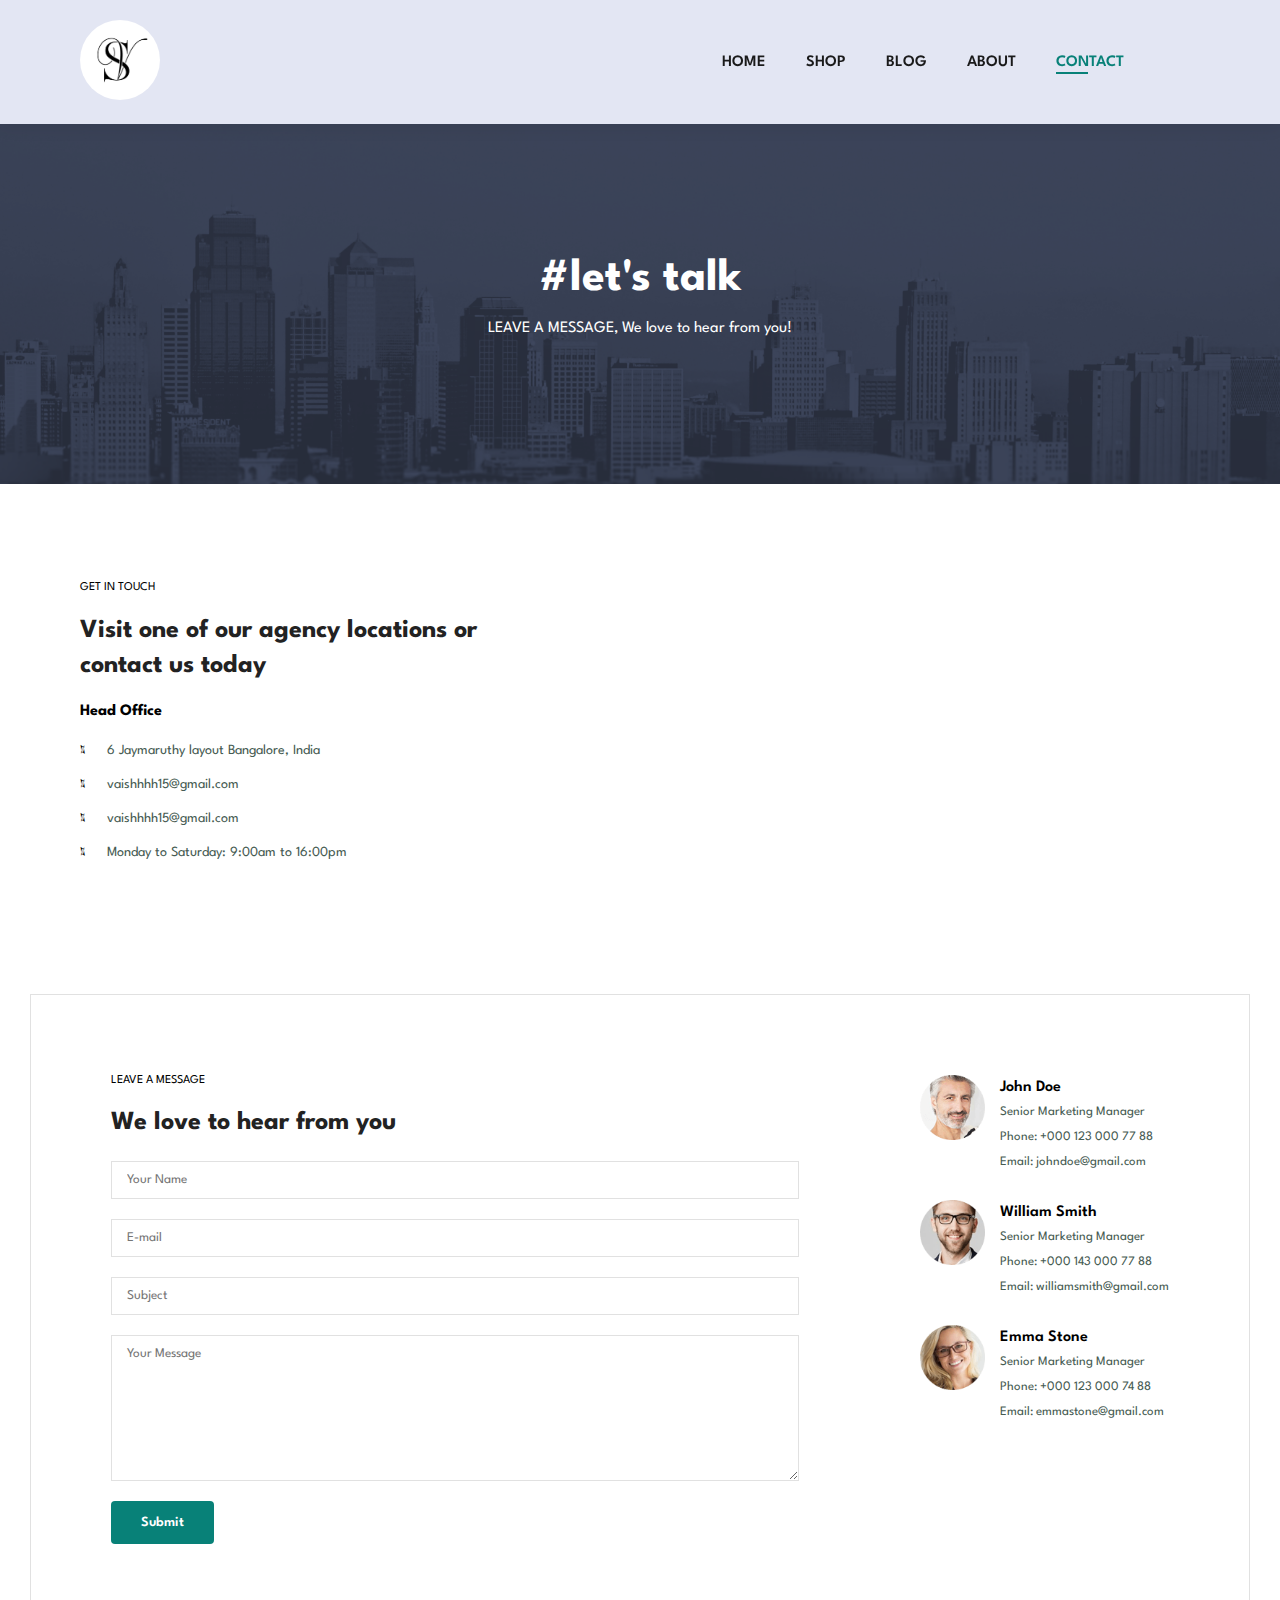
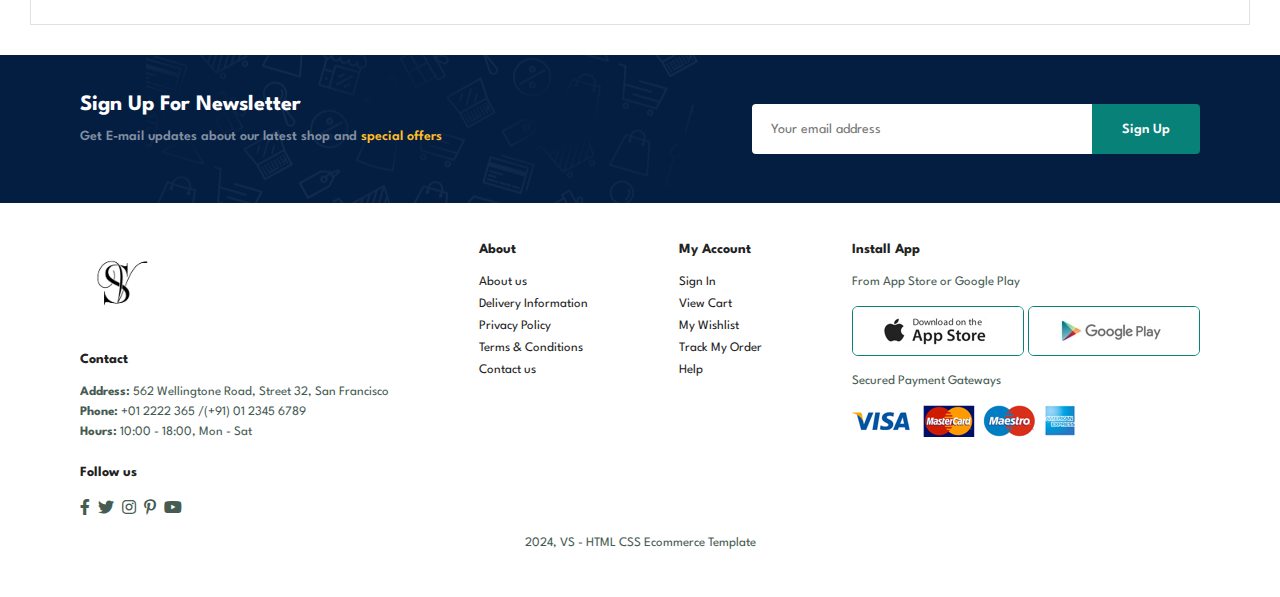
<file: contact.html>
<!DOCTYPE html>
<html lang="en">

    <head>
        <meta charset="UTF-8">
        <meta http-equiv="X-UA-Compatible" content="IE=edge">
        <meta name="viewport" content="width=device-width, initial-scale=1.0">
        <title>Ecommerce Website</title>
        <link rel="stylesheet" href="https://pro.fontawesome.com/releases/v5.10.0/css/all.css"/>
        <link rel="stylesheet" href="style.css">
    </head>

    <body>

       <section id="header">
        <a href="#"><img src="img/logoe.jpg" class="logo" alt=""></a>

        <div>
            <ul id="navbar">
                <li><a  href="index.html">HOME</a></li>
                <li><a  href="shop.html">SHOP</a></li>
                <li><a  href="blog.html">BLOG</a></li>
                <li><a  href="about.html">ABOUT</a></li>
                <li><a class="active" href="contact.html">CONTACT</a></li>
                <li id="lg-bag"><a href="cart.html"><i class="far fa-shopping-bag"></i></a></li>
                <a href="#" id="close"><i class="far fa-times"></i></a>
                </ul>
                </div>
                <div id="mobile">
                    <a href="cart.html"><i class="far fa-shopping-bag"></i></a>
                    <i id="bar" class="fas fa-outdent"></i>
                </div>
      </section>

      <section id="page-header" class="about-header">
            <h2>#let's talk</h2>
            <p>LEAVE A MESSAGE, We love to hear from you!</p>
      </section>

      <section id="contact-details" class="section-p1">
        <div class="details">
            <span>GET IN TOUCH</span>
            <h2>Visit one of our agency locations or contact us today</h2>
            <h3>Head Office</h3>
            <div>
                <li>
                    <i class="fal fa-map"></i>
                    <p>6 Jaymaruthy layout Bangalore, India</p>
                </li>
                <li>
                    <i class="fal fa-envelope"></i>
                    <p>vaishhhh15@gmail.com</p>
                </li>
                <li>
                    <i class="fal fa-phone-alt"></i>
                    <p>vaishhhh15@gmail.com</p>
                </li>
                <li>
                    <i class="fal fa-clock"></i>
                    <p>Monday to Saturday: 9:00am to 16:00pm</p>
                </li>
            </div>
        </div>

        <div class="map">
            <iframe src="https://www.google.com/maps/embed?pb=!1m18!1m12!1m3!1d3885.6849324161235!2d77.66022410000002!3d13.11913510000001!2m3!1f0!2f0!3f0!3m2!1i1024!2i768!4f13.1!3m3!1m2!1s0x3bae1b52b0f69c61%3A0x34e18ac664768b27!2sCMR%20University%20Engineering%20Block!5e0!3m2!1sen!2sin!4v1707053076718!5m2!1sen!2sin" width="600" height="450" style="border:0;" allowfullscreen="" loading="lazy" referrerpolicy="no-referrer-when-downgrade"></iframe>
        </div>
      </section>

      <section id="form-details">
        <form action="">
            <span>LEAVE A MESSAGE</span>
            <h2>We love to hear from you</h2>
            <input type="text" placeholder="Your Name">
            <input type="text" placeholder="E-mail">
            <input type="text" placeholder="Subject">
            <textarea name="" id="" cols="30" rows="10" placeholder="Your Message"></textarea>
            <button class="normal">Submit</button>
        </form>

        <div class="people">
            <div>
                <img src="img/people/1.png" alt="">
                <p><span>John Doe</span> Senior Marketing Manager <br> Phone: +000 123 000 77 88 <br>Email: johndoe@gmail.com</p>
            </div>
            <div>
                <img src="img/people/2.png" alt="">
                <p><span>William Smith</span> Senior Marketing Manager <br> Phone: +000 143 000 77 88 <br>Email: williamsmith@gmail.com</p>
            </div>
            <div>
                <img src="img/people/3.png" alt="">
                <p><span>Emma Stone</span> Senior Marketing Manager <br> Phone: +000 123 000 74 88 <br>Email: emmastone@gmail.com</p>
            </div>
        </div>
      </section>

      <section id="newsletter" class="section-p1" class="section-m1">
        <div class="newstext">
            <h4>Sign Up For Newsletter</h4>
            <p>Get E-mail updates about our latest shop and <span>special offers</span></p>
        </div>
        <div class="form">
            <input type="text" placeholder="Your email address">
            <button class="normal">Sign Up</button>
        </div>
      </section>
      
      <footer class="section-p1">
        <div class="col">
            <img class="logo" src="img/logoe.jpg" alt="">
            <h4>Contact</h4>
            <p><strong>Address: </strong> 562 Wellingtone Road, Street 32, San Francisco</p>
            <p><strong>Phone: </strong> +01 2222 365 /(+91) 01 2345 6789</p>
            <p><strong>Hours: </strong> 10:00 - 18:00, Mon - Sat</p>
            <div class="follow">
                <h4>Follow us</h4>
                <div class="icon">
                    <i class="fab fa-facebook-f"></i>
                    <i class="fab fa-twitter"></i>
                    <i class="fab fa-instagram"></i>
                    <i class="fab fa-pinterest-p"></i>
                    <i class="fab fa-youtube"></i>
                </div>
            </div>
        </div>

        <div class="col">
            <h4>About</h4>
            <a href="#">About us</a>
            <a href="#">Delivery Information</a>
            <a href="#">Privacy Policy</a>
            <a href="#">Terms & Conditions</a>
            <a href="#">Contact us</a>
        </div>

        <div class="col">
            <h4>My Account</h4>
            <a href="#">Sign In</a>
            <a href="#">View Cart</a>
            <a href="#">My Wishlist</a>
            <a href="#">Track My Order</a>
            <a href="#">Help</a>
        </div>

        <div class="col install">
            <h4>Install App</h4>
            <p>From App Store or Google Play</p>
            <div class="row">
                <img src="img/pay/app.jpg" alt="">
                <img src="img/pay/play.jpg" alt="">
            </div>
            <p>Secured Payment Gateways</p>
            <img src="img/pay/pay.png" alt="">
        </div>

        <div class="copyright">
            <p>2024, VS - HTML CSS Ecommerce Template</p>
        </div>
      </footer>

        <script src="script.js"></script>
    </body>

</html>
</file>
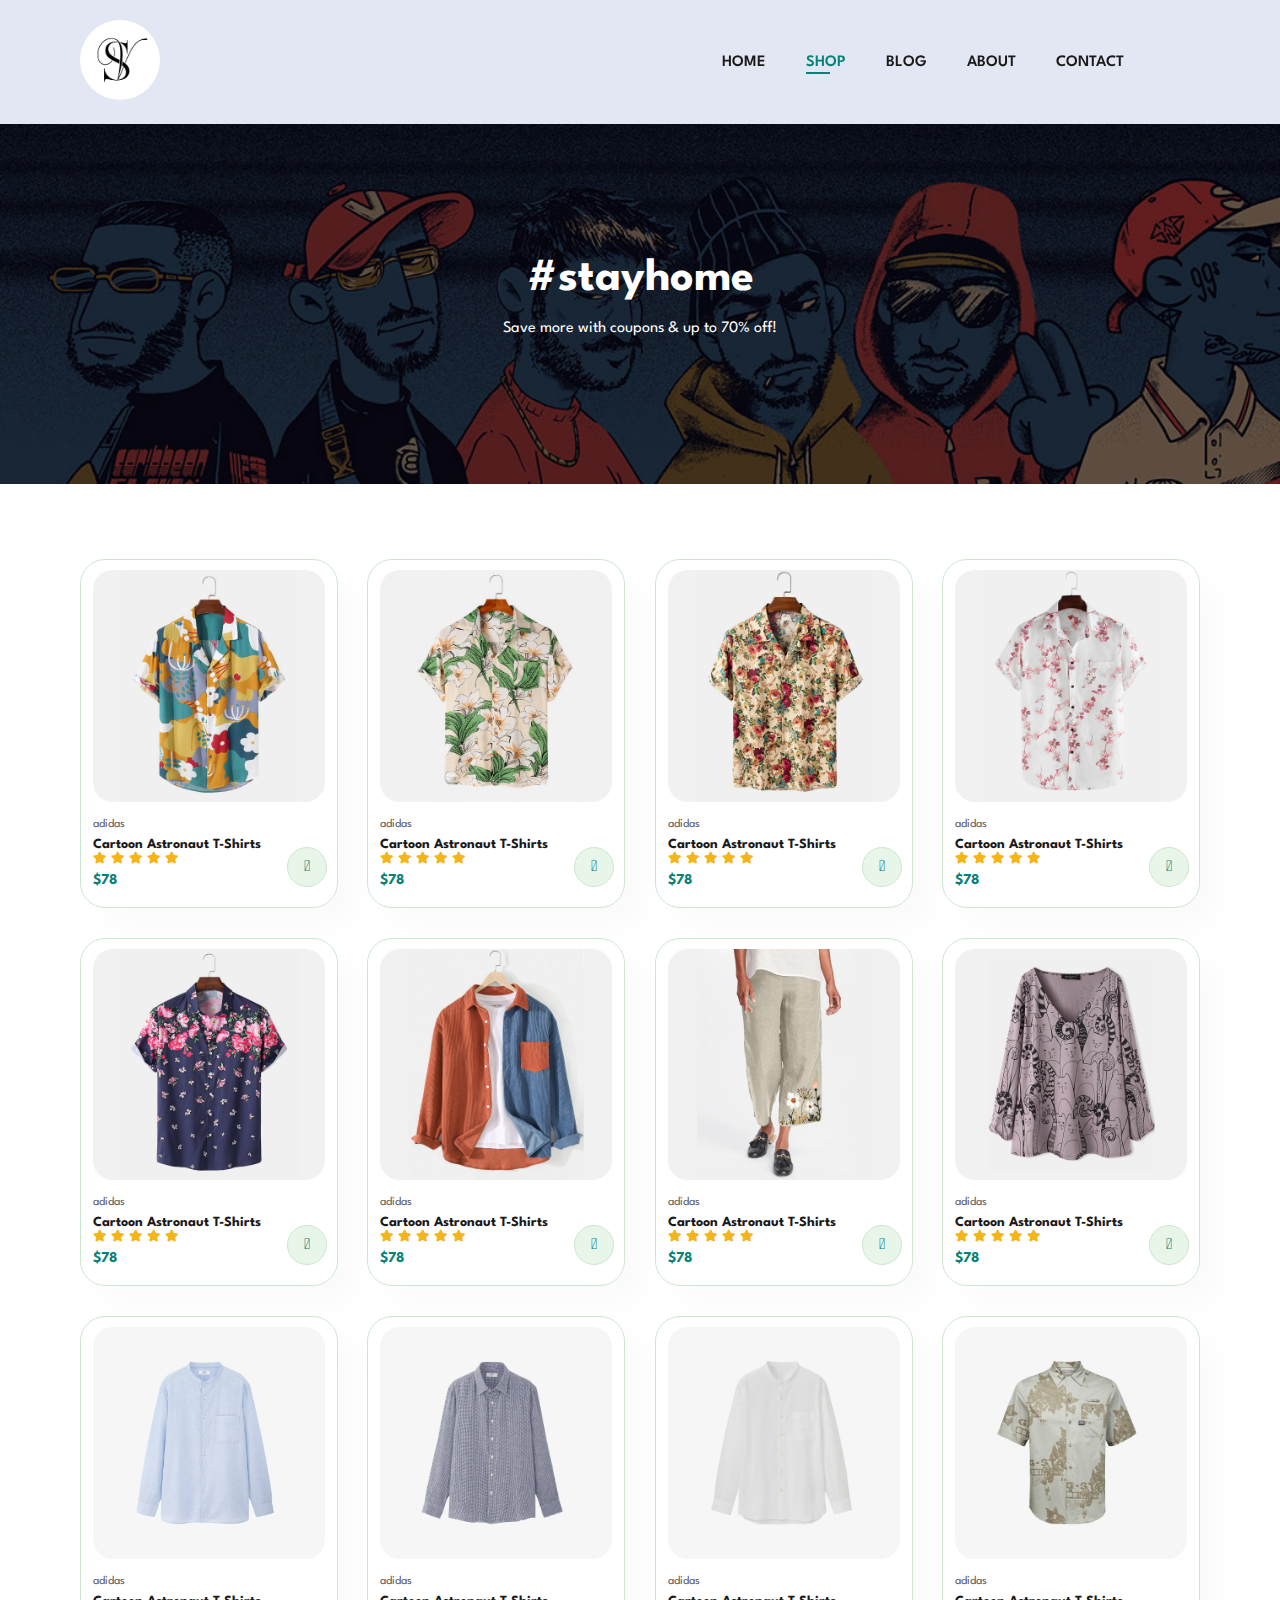
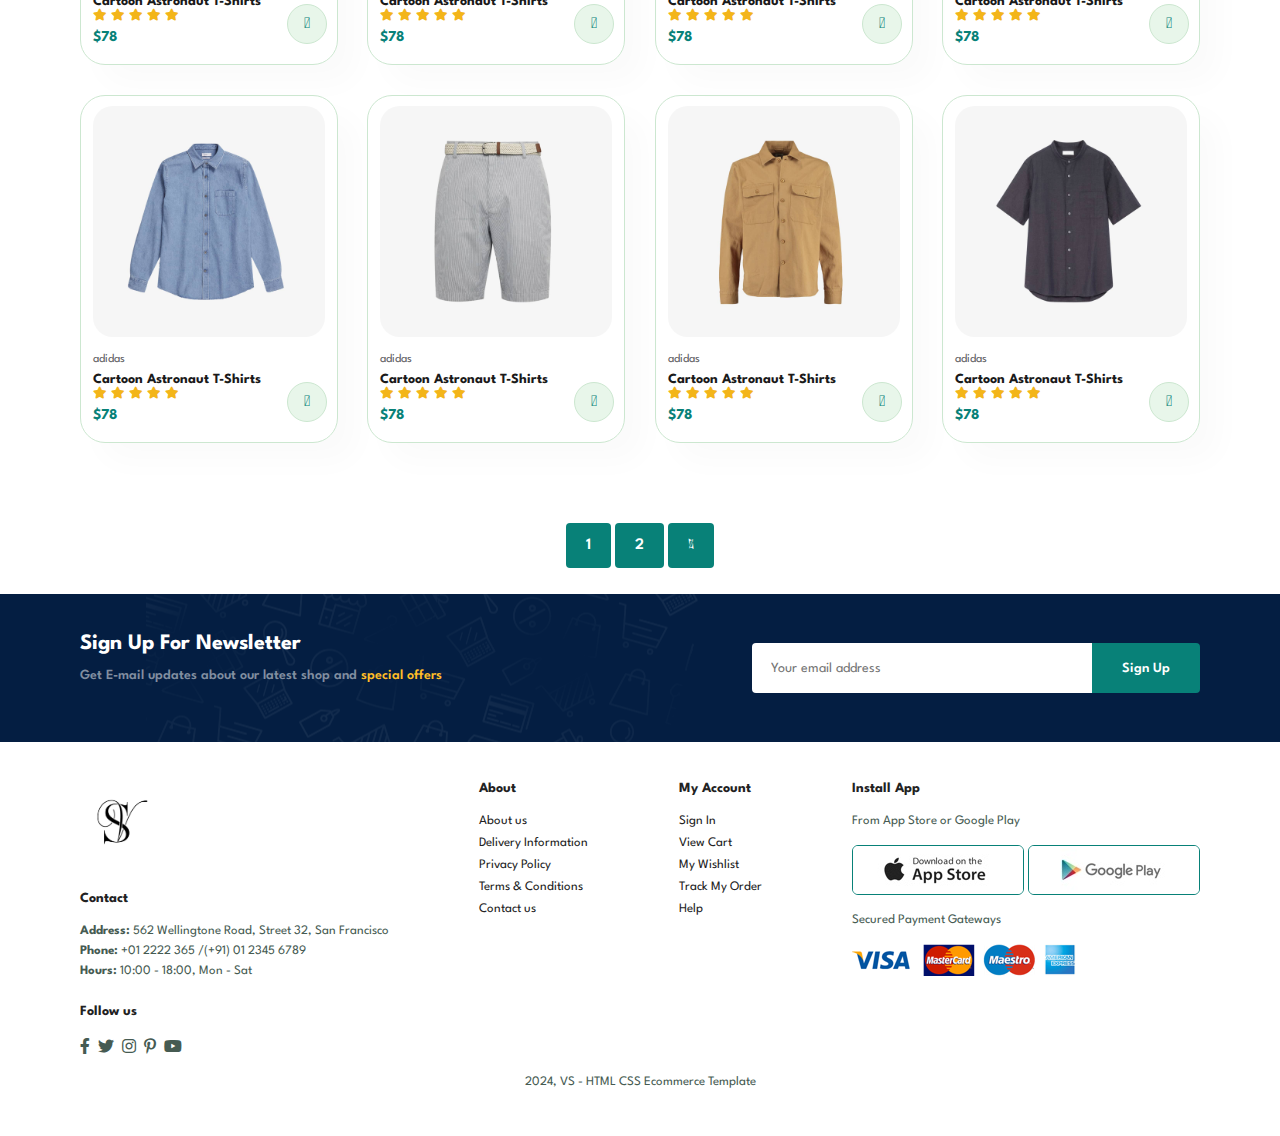
<file: shop.html>
<!DOCTYPE html>
<html lang="en">

    <head>
        <meta charset="UTF-8">
        <meta http-equiv="X-UA-Compatible" content="IE=edge">
        <meta name="viewport" content="width=device-width, initial-scale=1.0">
        <title>Ecommerce Website</title>
        <link rel="stylesheet" href="https://pro.fontawesome.com/releases/v5.10.0/css/all.css"/>
        <link rel="stylesheet" href="style.css">
    </head>

    <body>

       <section id="header">
        <a href="#"><img src="img/logoe.jpg" class="logo" alt=""></a>

        <div>
            <ul id="navbar">
                <li><a  href="index.html">HOME</a></li>
                <li><a class="active" href="shop.html">SHOP</a></li>
                <li><a href="blog.html">BLOG</a></li>
                <li><a href="about.html">ABOUT</a></li>
                <li><a href="contact.html">CONTACT</a></li>
                <li id="lg-bag"><a href="cart.html"><i class="far fa-shopping-bag"></i></a></li>
                <a href="#" id="close"><i class="far fa-times"></i></a>
                </ul>
                </div>
                <div id="mobile">
                    <a href="cart.html"><i class="far fa-shopping-bag"></i></a>
                    <i id="bar" class="fas fa-outdent"></i>
                </div>
      </section>

      <section id="page-header">
            <h2>#stayhome</h2>
            <p>Save more with coupons & up to 70% off!</p>
      </section>

      <section id="product1" class="section-p1">
       
        <div class="pro-container">
            <div class="pro" onclick="window.location.href='sproduct.html';">
                <img src="img/products/f1.jpg" alt="">
                <div class="des">
                    <span>adidas</span>
                    <h5>Cartoon Astronaut T-Shirts</h5>
                    <div class="star">
                        <i class="fas fa-star"></i>
                        <i class="fas fa-star"></i>
                        <i class="fas fa-star"></i>
                        <i class="fas fa-star"></i>
                        <i class="fas fa-star"></i>
                    </div>
                    <h4>$78</h4>
                </div>
                <a href="#"><i class="fal fa-shopping-cart cart"></i></a>
            </div>
            <div class="pro">
                <img src="img/products/f2.jpg" alt="">
                <div class="des">
                    <span>adidas</span>
                    <h5>Cartoon Astronaut T-Shirts</h5>
                    <div class="star">
                        <i class="fas fa-star"></i>
                        <i class="fas fa-star"></i>
                        <i class="fas fa-star"></i>
                        <i class="fas fa-star"></i>
                        <i class="fas fa-star"></i>
                    </div>
                    <h4>$78</h4>
                </div>
                <a href="#"><i class="fal fa-shopping-cart cart"></i></a>
            </div>
            <div class="pro">
                <img src="img/products/f3.jpg" alt="">
                <div class="des">
                    <span>adidas</span>
                    <h5>Cartoon Astronaut T-Shirts</h5>
                    <div class="star">
                        <i class="fas fa-star"></i>
                        <i class="fas fa-star"></i>
                        <i class="fas fa-star"></i>
                        <i class="fas fa-star"></i>
                        <i class="fas fa-star"></i>
                    </div>
                    <h4>$78</h4>
                </div>
                <a href="#"><i class="fal fa-shopping-cart cart"></i></a>
            </div>
            <div class="pro">
                <img src="img/products/f4.jpg" alt="">
                <div class="des">
                    <span>adidas</span>
                    <h5>Cartoon Astronaut T-Shirts</h5>
                    <div class="star">
                        <i class="fas fa-star"></i>
                        <i class="fas fa-star"></i>
                        <i class="fas fa-star"></i>
                        <i class="fas fa-star"></i>
                        <i class="fas fa-star"></i>
                    </div>
                    <h4>$78</h4>
                </div>
                <a href="#"><i class="fal fa-shopping-cart cart"></i></a>
            </div>
            <div class="pro">
                <img src="img/products/f5.jpg" alt="">
                <div class="des">
                    <span>adidas</span>
                    <h5>Cartoon Astronaut T-Shirts</h5>
                    <div class="star">
                        <i class="fas fa-star"></i>
                        <i class="fas fa-star"></i>
                        <i class="fas fa-star"></i>
                        <i class="fas fa-star"></i>
                        <i class="fas fa-star"></i>
                    </div>
                    <h4>$78</h4>
                </div>
                <a href="#"><i class="fal fa-shopping-cart cart"></i></a>
            </div>
            <div class="pro">
                <img src="img/products/f6.jpg" alt="">
                <div class="des">
                    <span>adidas</span>
                    <h5>Cartoon Astronaut T-Shirts</h5>
                    <div class="star">
                        <i class="fas fa-star"></i>
                        <i class="fas fa-star"></i>
                        <i class="fas fa-star"></i>
                        <i class="fas fa-star"></i>
                        <i class="fas fa-star"></i>
                    </div>
                    <h4>$78</h4>
                </div>
                <a href="#"><i class="fal fa-shopping-cart cart"></i></a>
            </div>
            <div class="pro">
                <img src="img/products/f7.jpg" alt="">
                <div class="des">
                    <span>adidas</span>
                    <h5>Cartoon Astronaut T-Shirts</h5>
                    <div class="star">
                        <i class="fas fa-star"></i>
                        <i class="fas fa-star"></i>
                        <i class="fas fa-star"></i>
                        <i class="fas fa-star"></i>
                        <i class="fas fa-star"></i>
                    </div>
                    <h4>$78</h4>
                </div>
                <a href="#"><i class="fal fa-shopping-cart cart"></i></a>
            </div>
            <div class="pro">
                <img src="img/products/f8.jpg" alt="">
                <div class="des">
                    <span>adidas</span>
                    <h5>Cartoon Astronaut T-Shirts</h5>
                    <div class="star">
                        <i class="fas fa-star"></i>
                        <i class="fas fa-star"></i>
                        <i class="fas fa-star"></i>
                        <i class="fas fa-star"></i>
                        <i class="fas fa-star"></i>
                    </div>
                    <h4>$78</h4>
                </div>
                <a href="#"><i class="fal fa-shopping-cart cart"></i></a>
            </div>
            
            <div class="pro">
                <img src="img/products/n1.jpg" alt="">
                <div class="des">
                    <span>adidas</span>
                    <h5>Cartoon Astronaut T-Shirts</h5>
                    <div class="star">
                        <i class="fas fa-star"></i>
                        <i class="fas fa-star"></i>
                        <i class="fas fa-star"></i>
                        <i class="fas fa-star"></i>
                        <i class="fas fa-star"></i>
                    </div>
                    <h4>$78</h4>
                </div>
                <a href="#"><i class="fal fa-shopping-cart cart"></i></a>
            </div>
            <div class="pro">
                <img src="img/products/n2.jpg" alt="">
                <div class="des">
                    <span>adidas</span>
                    <h5>Cartoon Astronaut T-Shirts</h5>
                    <div class="star">
                        <i class="fas fa-star"></i>
                        <i class="fas fa-star"></i>
                        <i class="fas fa-star"></i>
                        <i class="fas fa-star"></i>
                        <i class="fas fa-star"></i>
                    </div>
                    <h4>$78</h4>
                </div>
                <a href="#"><i class="fal fa-shopping-cart cart"></i></a>
            </div>
            <div class="pro">
                <img src="img/products/n3.jpg" alt="">
                <div class="des">
                    <span>adidas</span>
                    <h5>Cartoon Astronaut T-Shirts</h5>
                    <div class="star">
                        <i class="fas fa-star"></i>
                        <i class="fas fa-star"></i>
                        <i class="fas fa-star"></i>
                        <i class="fas fa-star"></i>
                        <i class="fas fa-star"></i>
                    </div>
                    <h4>$78</h4>
                </div>
                <a href="#"><i class="fal fa-shopping-cart cart"></i></a>
            </div>
            <div class="pro">
                <img src="img/products/n4.jpg" alt="">
                <div class="des">
                    <span>adidas</span>
                    <h5>Cartoon Astronaut T-Shirts</h5>
                    <div class="star">
                        <i class="fas fa-star"></i>
                        <i class="fas fa-star"></i>
                        <i class="fas fa-star"></i>
                        <i class="fas fa-star"></i>
                        <i class="fas fa-star"></i>
                    </div>
                    <h4>$78</h4>
                </div>
                <a href="#"><i class="fal fa-shopping-cart cart"></i></a>
            </div>
            <div class="pro">
                <img src="img/products/n5.jpg" alt="">
                <div class="des">
                    <span>adidas</span>
                    <h5>Cartoon Astronaut T-Shirts</h5>
                    <div class="star">
                        <i class="fas fa-star"></i>
                        <i class="fas fa-star"></i>
                        <i class="fas fa-star"></i>
                        <i class="fas fa-star"></i>
                        <i class="fas fa-star"></i>
                    </div>
                    <h4>$78</h4>
                </div>
                <a href="#"><i class="fal fa-shopping-cart cart"></i></a>
            </div>
            <div class="pro">
                <img src="img/products/n6.jpg" alt="">
                <div class="des">
                    <span>adidas</span>
                    <h5>Cartoon Astronaut T-Shirts</h5>
                    <div class="star">
                        <i class="fas fa-star"></i>
                        <i class="fas fa-star"></i>
                        <i class="fas fa-star"></i>
                        <i class="fas fa-star"></i>
                        <i class="fas fa-star"></i>
                    </div>
                    <h4>$78</h4>
                </div>
                <a href="#"><i class="fal fa-shopping-cart cart"></i></a>
            </div>
            <div class="pro">
                <img src="img/products/n7.jpg" alt="">
                <div class="des">
                    <span>adidas</span>
                    <h5>Cartoon Astronaut T-Shirts</h5>
                    <div class="star">
                        <i class="fas fa-star"></i>
                        <i class="fas fa-star"></i>
                        <i class="fas fa-star"></i>
                        <i class="fas fa-star"></i>
                        <i class="fas fa-star"></i>
                    </div>
                    <h4>$78</h4>
                </div>
                <a href="#"><i class="fal fa-shopping-cart cart"></i></a>
            </div>
            <div class="pro">
                <img src="img/products/n8.jpg" alt="">
                <div class="des">
                    <span>adidas</span>
                    <h5>Cartoon Astronaut T-Shirts</h5>
                    <div class="star">
                        <i class="fas fa-star"></i>
                        <i class="fas fa-star"></i>
                        <i class="fas fa-star"></i>
                        <i class="fas fa-star"></i>
                        <i class="fas fa-star"></i>
                    </div>
                    <h4>$78</h4>
                </div>
                <a href="#"><i class="fal fa-shopping-cart cart"></i></a>
            </div>
            
        </div>
      </section> 
  
      <section id="pagination" class="section-p1">
        <a href="#">1</a>
        <a href="#">2</a>
        <a href="#"><i class="fal fa-long-arrow-alt-right"></i></a>
      </section>
      <section id="newsletter" class="section-p1" class="section-m1">
        <div class="newstext">
            <h4>Sign Up For Newsletter</h4>
            <p>Get E-mail updates about our latest shop and <span>special offers</span></p>
        </div>
        <div class="form">
            <input type="text" placeholder="Your email address">
            <button class="normal">Sign Up</button>
        </div>
      </section>

      <footer class="section-p1">
        <div class="col">
            <img class="logo" src="img/logoe.jpg" alt="">
            <h4>Contact</h4>
            <p><strong>Address: </strong> 562 Wellingtone Road, Street 32, San Francisco</p>
            <p><strong>Phone: </strong> +01 2222 365 /(+91) 01 2345 6789</p>
            <p><strong>Hours: </strong> 10:00 - 18:00, Mon - Sat</p>
            <div class="follow">
                <h4>Follow us</h4>
                <div class="icon">
                    <i class="fab fa-facebook-f"></i>
                    <i class="fab fa-twitter"></i>
                    <i class="fab fa-instagram"></i>
                    <i class="fab fa-pinterest-p"></i>
                    <i class="fab fa-youtube"></i>
                </div>
            </div>
        </div>

        <div class="col">
            <h4>About</h4>
            <a href="#">About us</a>
            <a href="#">Delivery Information</a>
            <a href="#">Privacy Policy</a>
            <a href="#">Terms & Conditions</a>
            <a href="#">Contact us</a>
        </div>

        <div class="col">
            <h4>My Account</h4>
            <a href="#">Sign In</a>
            <a href="#">View Cart</a>
            <a href="#">My Wishlist</a>
            <a href="#">Track My Order</a>
            <a href="#">Help</a>
        </div>

        <div class="col install">
            <h4>Install App</h4>
            <p>From App Store or Google Play</p>
            <div class="row">
                <img src="img/pay/app.jpg" alt="">
                <img src="img/pay/play.jpg" alt="">
            </div>
            <p>Secured Payment Gateways</p>
            <img src="img/pay/pay.png" alt="">
        </div>

        <div class="copyright">
            <p>2024, VS - HTML CSS Ecommerce Template</p>
        </div>
      </footer>

        <script src="script.js"></script>
    </body>

</html>
</file>
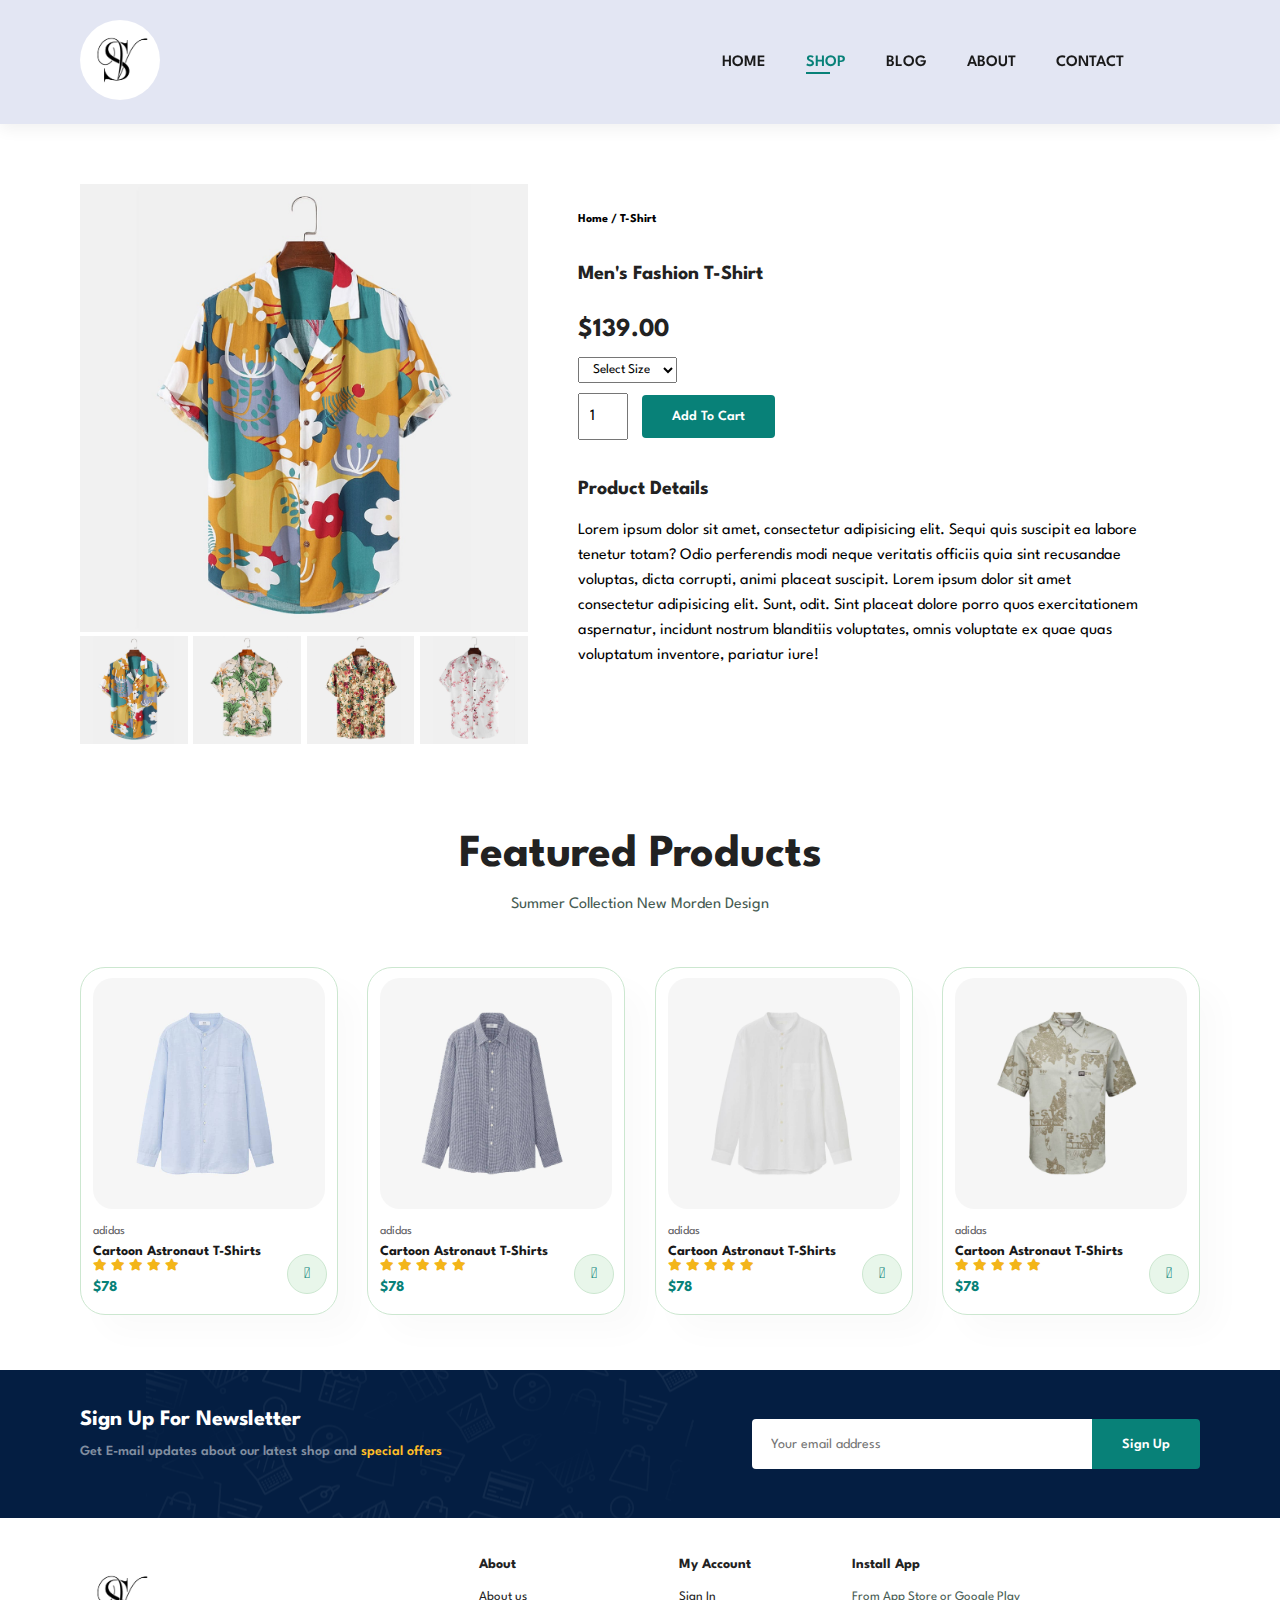
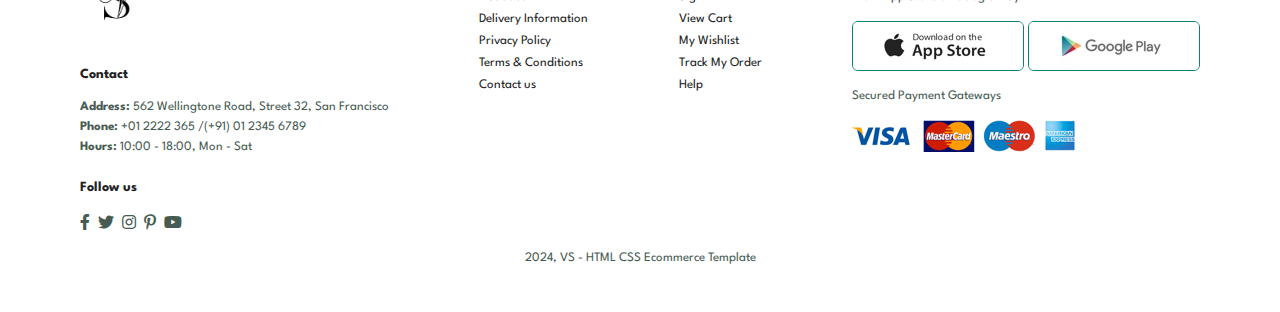
<file: sproduct.html>
<!DOCTYPE html>
<html lang="en">

    <head>
        <meta charset="UTF-8">
        <meta http-equiv="X-UA-Compatible" content="IE=edge">
        <meta name="viewport" content="width=device-width, initial-scale=1.0">
        <title>Ecommerce Website</title>
        <link rel="stylesheet" href="https://pro.fontawesome.com/releases/v5.10.0/css/all.css"/>
        <link rel="stylesheet" href="style.css">
    </head>

    <body>

       <section id="header">
        <a href="#"><img src="img/logoe.jpg" class="logo" alt=""></a>

        <div>
            <ul id="navbar">
                <li><a  href="index.html">HOME</a></li>
                <li><a class="active" href="shop.html">SHOP</a></li>
                <li><a href="blog.html">BLOG</a></li>
                <li><a href="about.html">ABOUT</a></li>
                <li><a href="contact.html">CONTACT</a></li>
                <li id="lg-bag"><a href="cart.html"><i class="far fa-shopping-bag"></i></a></li>
                <a href="#" id="close"><i class="far fa-times"></i></a>
                </ul>
                </div>
                <div id="mobile">
                    <a href="cart.html"><i class="far fa-shopping-bag"></i></a>
                    <i id="bar" class="fas fa-outdent"></i>
                </div>
      </section>

       <section id="prodetails" class="section-p1">
        <div class="single-pro-image">
            <img src="img/products/f1.jpg" width="100%" id="MainImg" alt="">

            <div class="small-img-group">
                <div class="small-img-col">
                    <img src="img/products/f1.jpg" width="100%" class="small-img" alt="">
                </div>
                <div class="small-img-col">
                    <img src="img/products/f2.jpg" width="100%" class="small-img" alt="">
                </div>
                <div class="small-img-col">
                    <img src="img/products/f3.jpg" width="100%" class="small-img" alt="">
                </div>
                <div class="small-img-col">
                    <img src="img/products/f4.jpg" width="100%" class="small-img" alt="">
                </div>
            </div>
        </div>

        <div class="single-pro-details">
            <h6>Home / T-Shirt</h6>
            <h4>Men's Fashion T-Shirt</h4>
            <h2>$139.00</h2>
            <select>
                <option>Select Size</option>
                <option>XL</option>
                <option>XXL</option>
                <option>Small</option>
                <option>Large</option>
            </select>
            <input type="number" value="1">
            <button class="normal">Add To Cart</button>
            <h4>Product Details</h4>
            <span>Lorem ipsum dolor sit amet, consectetur adipisicing elit. Sequi quis suscipit ea labore tenetur totam? Odio perferendis modi neque veritatis officiis quia sint recusandae voluptas, dicta corrupti, animi placeat suscipit. Lorem ipsum dolor sit amet consectetur adipisicing elit. Sunt, odit. Sint placeat dolore porro quos exercitationem aspernatur, incidunt nostrum blanditiis voluptates, omnis voluptate ex quae quas voluptatum inventore, pariatur iure!</span>
        </div>
       </section>

       <section id="product1" class="section-p1">
        <h2>Featured Products</h2>
        <p>Summer Collection New Morden Design</p>
        <div class="pro-container">
            <div class="pro">
                <img src="img/products/n1.jpg" alt="">
                <div class="des">
                    <span>adidas</span>
                    <h5>Cartoon Astronaut T-Shirts</h5>
                    <div class="star">
                        <i class="fas fa-star"></i>
                        <i class="fas fa-star"></i>
                        <i class="fas fa-star"></i>
                        <i class="fas fa-star"></i>
                        <i class="fas fa-star"></i>
                    </div>
                    <h4>$78</h4>
                </div>
                <a href="#"><i class="fal fa-shopping-cart cart"></i></a>
            </div>
            <div class="pro">
                <img src="img/products/n2.jpg" alt="">
                <div class="des">
                    <span>adidas</span>
                    <h5>Cartoon Astronaut T-Shirts</h5>
                    <div class="star">
                        <i class="fas fa-star"></i>
                        <i class="fas fa-star"></i>
                        <i class="fas fa-star"></i>
                        <i class="fas fa-star"></i>
                        <i class="fas fa-star"></i>
                    </div>
                    <h4>$78</h4>
                </div>
                <a href="#"><i class="fal fa-shopping-cart cart"></i></a>
            </div>
            <div class="pro">
                <img src="img/products/n3.jpg" alt="">
                <div class="des">
                    <span>adidas</span>
                    <h5>Cartoon Astronaut T-Shirts</h5>
                    <div class="star">
                        <i class="fas fa-star"></i>
                        <i class="fas fa-star"></i>
                        <i class="fas fa-star"></i>
                        <i class="fas fa-star"></i>
                        <i class="fas fa-star"></i>
                    </div>
                    <h4>$78</h4>
                </div>
                <a href="#"><i class="fal fa-shopping-cart cart"></i></a>
            </div>
            <div class="pro">
                <img src="img/products/n4.jpg" alt="">
                <div class="des">
                    <span>adidas</span>
                    <h5>Cartoon Astronaut T-Shirts</h5>
                    <div class="star">
                        <i class="fas fa-star"></i>
                        <i class="fas fa-star"></i>
                        <i class="fas fa-star"></i>
                        <i class="fas fa-star"></i>
                        <i class="fas fa-star"></i>
                    </div>
                    <h4>$78</h4>
                </div>
                <a href="#"><i class="fal fa-shopping-cart cart"></i></a>
            </div>
            
        </div>
      </section>

      <section id="newsletter" class="section-p1" class="section-m1">
        <div class="newstext">
            <h4>Sign Up For Newsletter</h4>
            <p>Get E-mail updates about our latest shop and <span>special offers</span></p>
        </div>
        <div class="form">
            <input type="text" placeholder="Your email address">
            <button class="normal">Sign Up</button>
        </div>
      </section>

      <footer class="section-p1">
        <div class="col">
            <img class="logo" src="img/logoe.jpg" alt="">
            <h4>Contact</h4>
            <p><strong>Address: </strong> 562 Wellingtone Road, Street 32, San Francisco</p>
            <p><strong>Phone: </strong> +01 2222 365 /(+91) 01 2345 6789</p>
            <p><strong>Hours: </strong> 10:00 - 18:00, Mon - Sat</p>
            <div class="follow">
                <h4>Follow us</h4>
                <div class="icon">
                    <i class="fab fa-facebook-f"></i>
                    <i class="fab fa-twitter"></i>
                    <i class="fab fa-instagram"></i>
                    <i class="fab fa-pinterest-p"></i>
                    <i class="fab fa-youtube"></i>
                </div>
            </div>
        </div>

        <div class="col">
            <h4>About</h4>
            <a href="#">About us</a>
            <a href="#">Delivery Information</a>
            <a href="#">Privacy Policy</a>
            <a href="#">Terms & Conditions</a>
            <a href="#">Contact us</a>
        </div>

        <div class="col">
            <h4>My Account</h4>
            <a href="#">Sign In</a>
            <a href="#">View Cart</a>
            <a href="#">My Wishlist</a>
            <a href="#">Track My Order</a>
            <a href="#">Help</a>
        </div>

        <div class="col install">
            <h4>Install App</h4>
            <p>From App Store or Google Play</p>
            <div class="row">
                <img src="img/pay/app.jpg" alt="">
                <img src="img/pay/play.jpg" alt="">
            </div>
            <p>Secured Payment Gateways</p>
            <img src="img/pay/pay.png" alt="">
        </div>

        <div class="copyright">
            <p>2024, VS - HTML CSS Ecommerce Template</p>
        </div>
      </footer>

      <script>
        var MainImg= document.getElementById("MainImg");
        var smallimg = document.getElementsByClassName("small-img");

        smallimg[0].onclick = function(){
            MainImg.src=smallimg[0].src;
        }
        smallimg[1].onclick = function(){
            MainImg.src=smallimg[1].src;
        }
        smallimg[2].onclick = function(){
            MainImg.src=smallimg[2].src;
        }
        smallimg[3].onclick = function(){
            MainImg.src=smallimg[3].src;
        }
      </script>

        <script src="script.js"></script>
    </body>

</html>
</file>
<file: style.css>
@import url("https://fonts.googleapis.com/css2?family=Spartan:wght@100;200;300;400;500;600;700;800;900&display=swap");
* {
  margin: 0;
  padding: 0;
  box-sizing: border-box;
  font-family: "Spartan", sans-serif;
}

html {
  scroll-behavior: smooth;
}

.logo{
  height: 80px;
  width: 80px;
  border-radius: 50%;
}

/* Global Styles */

h1 {
  font-size: 50px;
  line-height: 64px;
  color: #222;
}

h2 {
  font-size: 46px;
  line-height: 54px;
  color: #222;
}

h4 {
  font-size: 20px;
  color: #222;
}

h6 {
  font-weight: 700;
  font-size: 12px;
}

p {
  font-size: 16px;
  color: #465b52;
  margin: 15px 0 20px 0;
}

.section-p1 {
  padding: 40px 80px;
}

.section-m1 {
  margin: 40px 0;
}

button.normal{
  font-size: 14px;
  font-weight: 600;
  padding: 15px 30px;
  color: #000;
  background-color: #fff;
  border-radius: 4px;
  cursor: pointer;
  border: none;
  outline: none;
  transition: 0.2s;
}

button.white{
  font-size: 13px;
  font-weight: 600;
  padding: 11px 18px;
  color: #fff;
  background-color: transparent;
  cursor: pointer;
  border: 1px solid #fff;
  outline: none;
  transition: 0.2s;
}

body {
  width: 100%;
}

#header{
  display: flex;
  align-items: center;
  justify-content: space-between;
  padding: 20px 80px;
  background: #E3E6F3;
  box-shadow: 0 5px 15px rgba(0, 0, 0, 0.06);
  z-index: 999;
  position: sticky;
  top: 0;
  left: 0;
}

#navbar{
  display: flex;
  align-items: center;
  justify-content: center;
}

#navbar li{
  list-style: none;
  padding: 0 20px;
  position: relative;
}

#navbar li a{
  text-decoration: none;
  font-size: 16px;
  font-weight: 600;
  color: #1a1a1a;
  transition: 0.3s ease;
}

#navbar li a:hover{
  color:#088178 ;
}

#navbar li a:hover,
#navbar li a.active{
  color: #088178;
}

#navbar li a.active::after,
#navbar li a:hover::after{
  content: "";
  width: 30%;
  height: 2px;
  background: #088178;
  position: absolute;
  bottom: -4px;
  left: 20px;
}

#mobile{
  display: none;
  align-items: center;
}

#close{
  display: none;
}

#hero{
  background-image: url(img/hero4.png);
  height: 90vh;
  width: 100%;
  background-size: cover;
  background-position: top 25% right 0;
  padding: 0 80px;
  display: flex;
  flex-direction: column;
  align-items: flex-start;
  justify-content: center;
}

#hero h4{
  padding-bottom: 15px;
}

#hero h1{
  color: #088178;
}

#hero button{
  background-image: url(img/button.png);
  background-color: transparent;
  color: #088178;
  border: 0;
  padding: 14px 80px 14px 65px;
  background-repeat: no-repeat;
  cursor:pointer ;
  font-weight: 700;
  font-size: 15px;
}

#feature{
  display: flex;
  align-items: center;
  justify-content: space-between;
  flex-wrap: wrap;
}

#feature .fe-box{
  width: 180px;
  text-align: center;
  padding: 25px 15px;
  box-shadow: 20px 20px 34px rgba(0, 0, 0, 0.03);
  border: 1px solid #cce7d0;
  border-radius: 4px;
  margin: 15px 0;
}

#feature .fe-box{
  box-shadow: 10px 10px 54px rgba(78, 62, 221, 0.1);
}

#feature .fe-box img{
  width: 100%;
  margin-bottom: 10px;
}

#feature .fe-box h6{
  display: inline-block;
  padding: 9px 8px 6px 8px;
  line-height: 1;
  border-radius: 4px;
  color: #088178;
  background-color: #fddde4;
}

#feature .fe-box:nth-child(2) h6{
  background-color: #cdebbc;
}

#feature .fe-box:nth-child(3) h6{
  background-color: #d1e8f2;
}

#feature .fe-box:nth-child(4) h6{
  background-color: #cdd4f8;
}

#feature .fe-box:nth-child(5) h6{
  background-color: #f6dbf6;
}

#feature .fe-box:nth-child(6) h6{
  background-color: #fff2e5;
}

#product1{
  text-align: center;
}

#product1 .pro-container{
  display: flex;
  justify-content: space-between;
  padding-top: 20px;
  flex-wrap: wrap;
}

#product1 .pro{
  width: 23%;
  min-width: 250px;
  padding: 10px 12px;
  border: 1px solid #cce7d0;
  border-radius: 25px;
  cursor: pointer;
  box-shadow: 20px 20px 30px rgba(0, 0, 0, 0.02);
  margin: 15px 0;
  transition: 0.2s ease;
  position: relative;
}

#product1 .pro:hover{
  box-shadow: 20px 20px 30px rgba(0, 0, 0, 0.06);
}

#product1 .pro img{
  width: 100%;
  border-radius: 20px;
}

#product1 .pro .des{
  text-align: start;
  padding: 10px 0;
}

#product1 .pro .des span{
  color: #606063;
  font-size: 12px;
}

#product1 .pro .des h5{
  padding-top: 7px;
  color: #1a1a1a;
  font-size: 14px;
}

#product1 .pro .des i{
  font-size: 12px;
  color: rgb(243, 181, 25);
}

#product1 .pro .des h4{
  padding-top: 7px;
  font-size: 15px;
  font-weight: 700;
  color: #088178;
}

#product1 .pro .cart{
  width: 40px;
  height: 40px;
  line-height: 40px;
  border-radius: 50px;
  background-color: #e8f6ea;
  font-weight: 500;
  color: #088178;
  border: 1px solid #cce7d0;
  position: absolute;
  bottom: 20px;
  right: 10px;
}

#banner{
  display: flex;
  flex-direction: column;
  justify-content: center;
  align-items: center;
  text-align: center;
  background-image: url(img/banner/b2.jpg);
  width: 100%;
  height: 40vh;
  background-size: cover;
  background-position: center;
}

#banner h4{
  color: #fff;
  font-size: 16px;
}

#banner h2{
  color: #fff;
  font-size: 30px;
  padding: 10px 0;
}

#banner h2 span{
  color: #ef3636;
}

#banner button:hover{
  background: #088178;
  color: #fff;
}

#sm-banner{
  display: flex;
  justify-content: space-between;
  flex-wrap: wrap;
}

#sm-banner .banner-box{
  display: flex;
  flex-direction: column;
  justify-content: center;
  align-items: flex-start;
  background-image: url(img/banner/b17.jpg);
  min-width: 580px;
  height: 50vh;
  background-size: cover;
  background-position: center;
  padding: 30px;
}

#sm-banner .banner-box2{
  background-image: url(img/banner/b10.jpg);
}

#sm-banner h4{
  color: #fff;
  font-size: 20px;
  font-weight: 300;
}

#sm-banner h2{
  color: #fff;
  font-size: 28px;
  font-weight: 800;
}

#sm-banner span{
  color: #fff;
  font-size: 20px;
  font-weight: 500;
  padding-bottom: 15px;
}

#sm-banner .banner-box:hover button{
  background: #088178;
  border: 1px solid #088178;
}

#banner3{
  display: flex;
  justify-content: space-between;
  flex-wrap: wrap;
  padding: 0 80px;
}

#banner3 .banner-box{
  display: flex;
  flex-direction: column;
  justify-content: center;
  align-items: flex-start;
  background-image: url(img/banner/b7.jpg);
  min-width: 30%;
  height: 30vh;
  background-size: cover;
  background-position: center;
  padding: 20px;
  margin-bottom: 20px;
}

#banner3 .banner-box2{
  background-image: url(img/banner/b4.jpg);
}

#banner3 .banner-box3{
  background-image: url(img/banner/b18.jpg);
}

#banner3 h2{
  color: #fff;
  font-weight: 900;
  font-size: 22px;
}

#banner3 h3{
  color: #ec544e;
  font-weight: 800;
  font-size: 15px;
}

#newsletter{
  display: flex;
  justify-content: space-between;
  flex-wrap: wrap;
  align-items: center;
  background-image: url(img/banner/b14.png);
  background-repeat: no-repeat;
  background-position: 20% 30%;
  background-color: #041e42;
}

#newsletter h4{
  font-size: 22px;
  font-weight: 700;
  color: #fff;
}

#newsletter p{
  font-size: 14px;
  font-weight: 600;
  color: #818ea0;
}

#newsletter p span{
  color: #ffbd27;
}

#newsletter .form{
  display: flex;
  width: 40%;
}

#newsletter input{
  height: 3.125rem;
  padding: 0 1.25em;
  font-size: 14px;
  width: 100%;
  border: 1px solid transparent;
  border-radius: 4px;
  outline: none;
  border-top-right-radius: 0;
  border-bottom-right-radius: 0;
}

#newsletter button{
  background-color: #088178;
  color: #fff;
  white-space: nowrap;
  border-top-left-radius: 0;
  border-bottom-left-radius: 0;
}

footer{
  display: flex;
  flex-wrap: wrap;
  justify-content: space-between;
}

footer .col{
  display: flex;
  flex-direction: column;
  align-items: flex-start;
  margin-bottom: 20px;
}

footer .logo{
  margin-bottom: 30px;
}

footer h4{
  font-size: 14px;
  padding-bottom: 20px;
}

footer p{
  font-size: 13px;
  margin: 0 0 8px 0;
}

footer a{
  font-size: 13px;
  text-decoration: none;
  color: #222;
  margin-bottom: 10px;
}

footer .follow{
  margin-top: 20px;
}

footer .follow i{
  color: #465b52;
  padding-right: 4px;
  cursor: pointer;
}

footer .install .row img{
  border: 1px solid #088178;
  border-radius: 6px;
}

footer .install img{
  margin: 10px 0 15px 0;
}

footer .follow i:hover,
footer a:hover{
  color: #088178;
}

footer .copyright{
  width: 100%;
  text-align: center;
}

#page-header{
  background-image: url(img/banner/b1.jpg);
  width: 100%;
  height: 40vh;
  background-size: cover;
  display: flex;
  justify-content: center;
  text-align: center;
  flex-direction: column;
  padding: 14px;
}

#page-header h2,
#page-header p{
  color: #fff;
}

#pagination{
  text-align: center;
}

#pagination a{
  text-decoration: none;
  background-color: #088178;
  padding: 15px 20px;
  border-radius: 4px;
  color: #fff;
  font-weight: 600;
}

#pagination a i{
  font-size: 16px;
  font-weight: 600;
}

#prodetails{
  display: flex;
  margin-top: 20px;
}

#prodetails .single-pro-image{
  width: 40%;
  margin-right: 50px;
}

.small-img-group{
  display: flex;
  justify-content: space-between;
}

.small-img-col{
  flex-basis: 24%;
  cursor: pointer;
}

#prodetails .single-pro-details{
  width: 50%;
  padding-top: 30px;
}

#prodetails .single-pro-details h4{
  padding: 40px 0 20px 0;
}

#prodetails .single-pro-details h2{
  font-size: 26px;
}

#prodetails .single-pro-details select{
  display: block;
  padding: 5px 10px;
  margin-bottom: 10px;
}

#prodetails .single-pro-details input{
  width: 50px;
  height: 47px;
  padding-left: 10px;
  font-size: 16px;
  margin-right: 10px;
}

#prodetails .single-pro-details input:focus{
  outline: none;
}

#prodetails .single-pro-details button{
  background: #088178;
  color: #fff;
}

#prodetails .single-pro-details span{
  line-height: 25px;
}

#page-header.blog-header{
  background-image: url(img/banner/b19.jpg);
}

#blog{
  padding: 150px 150px 0 150px;
}

#blog .blog-box{
  display: flex;
  align-items: center;
  width: 100%;
  position: relative;
  padding-bottom: 90px;
}

#blog .blog-img{
  width: 50%;
  margin-right: 40px;
}

#blog img{
  width: 100%;
  height: 300px;
  object-fit: cover;
}

#blog .blog-details{
  width: 50%;
}

#blog .blog-details a{
  text-decoration: none;
  font-size: 11px;
  color: #000;
  font-weight: 700;
  position: relative;
  transition: 0.3s;
}

#blog .blog-details a::after{
  content: "";
  width: 50px;
  height: 1px;
  background-color: #000;
  position: absolute;
  top: 4px;
  right: -60px;
}

#blog .blog-details a:hover{
  color: #088178;
}

#blog .blog-details a:hover::after{
  background-color: #088178;
}

#blog .blog-box h1{
  position: absolute;
  top: -40px;
  left: 0;
  font-size: 70px;
  font-weight: 700;
  color: #c9cbce;
  z-index: -9;
}

#page-header.about-header{
  background-image: url(img/about/banner.png);
}

#about-head{
  display: flex;
  align-items: center;
}

#about-head img{
  width: 50%;
  height: auto;
}

#about-head div{
  padding-left: 40px;
}

#about-head div p{
  font-weight: 500;
}

#about-head div h2 span{
  color: #088178;
}

#about-app{
  text-align: center;
}

#about-app .video{
  width: 70%;
  height: 100%;
  margin: 30px auto 0 auto;
}

#about-app .video video{
  width: 100%;
  height: 100%;
  border-radius: 20px;
}

#contact-details{
  display: flex;
  align-items: center;
  justify-content: space-between;
}

#contact-details .details{
  width: 40%;
}

#contact-details .details span,
#form-details form span{
  font-size: 12px;
}

#contact-details .details h2,
#form-details form h2{
  font-size: 26px;
  line-height: 35px;
  padding: 20px 0;
}

#contact-details .details h3{
  font-size: 16px;
  padding-bottom: 15px;
}

#contact-details .details li{
  list-style: none;
  display: flex;
  padding: 10px 0;
}

#contact-details .details li i{
  font-size: 14px;
  padding-right: 22px;
}

#contact-details .details li p{
  margin: 0;
  font-size: 14px;
}

#contact-details .map{
  width: 55%;
  height: 400px;
}

#contact-details .map iframe{
  width: 100%;
  height: 100%;
}

#form-details{
  display: flex;
  justify-content: space-between;
  margin: 30px;
  padding: 80px;
  border: 1px solid #e1e1e1;
}

#form-details form{
  width: 65%;
  display: flex;
  flex-direction: column;
  align-items: flex-start;
}

#form-details form input,
#form-details form textarea{
  width: 100%;
  padding: 12px 15px;
  outline: none;
  margin-bottom: 20px;
  border: 1px solid #e1e1e1;
}

#form-details form button{
  background-color: #088178;
  color: #fff;
}

#form-details .people div{
  padding-bottom: 25px;
  display: flex;
  align-items: flex-start;
}

#form-details .people div img{
  width: 65px;
  height: 65px;
  object-fit: cover;
  margin-right: 15px;
}

#form-details .people div p{
  margin: 0;
  font-size: 13px;
  line-height: 25px;
}

#form-details .people div p span{
  display: block;
  font-size: 16px;
  font-weight: 600;
  color: #000;
}

#cart{
  overflow-x: auto;
}

#cart table{
  width: 100%;
  border-collapse: collapse;
  table-layout: fixed;
  white-space: fixed;
}

#cart table img{
  width: 70px;
}

#cart table td:nth-child(1){
  width: 100px;
  text-align: center;
}

#cart table td:nth-child(2){
  width: 150px;
  text-align: center;
}

#cart table td:nth-child(3){
  width: 250px;
  text-align: center;
}

#cart table td:nth-child(4),
#cart table td:nth-child(5),
#cart table td:nth-child(6){
  width: 150px;
  text-align: center;
}

#cart table td:nth-child(5) input{
  width: 70px;
  padding: 10px 5px 10px 15px;
}

#cart table thead{
  border: 1px solid #e2e9e1;
  border-left: none;
  border-right: none;
}

#cart table thead td{
  font-weight: 700;
  text-transform: uppercase;
  font-size: 13px;
  padding: 18px 0;
}

#cart table tbody tr td{
  padding-top: 15px;
}

#cart table tbody td{
  font-size: 13px;
}

#cart-add{
  display: flex;
  flex-wrap: wrap;
  justify-content:space-between;
}

#coupon{
  width: 50%;
  margin-bottom: 30px;
}

#coupon h3,
#subtotal h3{
  padding-bottom: 15px;
}

#coupon input{
  padding: 10px 20px;
  outline: none;
  width: 60%;
  margin-right: 10px;
  border: 1px solid #e2e9e1;
}

#coupon button,
#subtotal button{
  background-color: #088178;
  color: #fff;
  padding: 12px 20px;
}

#subtotal{
  width: 50%;
  margin-bottom: 30px;
  border: 1px solid #e2e9e1;
  padding: 30px;
}

#subtotal table{
  border-collapse: collapse;
  width: 100%;
  margin-bottom: 20px;
}

#subtotal table td{
  width: 50%;
  border: 1px solid #e2e9e1;
  padding: 10px;
  font-size: 13px;
}

@media (max-width:799px){
  .section-p1{
    padding: 40px 40px;
  }
  #navbar{
    display: flex;
    flex-direction: column;
    align-items: flex-start;
    justify-content: flex-start;
    position: fixed;
    top: 0;
    right: -300px;
    height: 100vh;
    width: 300px;
    background-color: #E3E6F3;
    box-shadow: 0 40px 60px rgba(0, 0, 0, 0.1);
    padding: 80px 0 0 10px;
    transition: 0.3s;
  }
  #navbar.active{
    right: 0px;
  }
  #navbar li{
    margin-bottom: 25px;
  }
  #mobile{
    display: none;
    align-items: center;
  }
  #mobile i{
    color: #1a1a1a;
    font-size: 24px;
    padding-left: 20px;
  }
  #close{
    display: initial;
    position: absolute;
    top: 30px;
    left: 30px;
    color: #222;
    font-size: 24px;
  }
  #lg-bag{
    display: none;
  }

  #hero{
    height: 70vh;
    padding: 0 80px;
    background-position: top 30% right 30%;
  }
  #feature{
    justify-content: center;
  }
  #feature .fe-box{
    margin: 15px 15px;
  }

  #product1 .pro-container{
    justify-content: center;
  }
  #product1 .pro{
    margin: 15px;
  }
  #banner{
    height: 20vh;
  }
  #sm-banner .banner-box{
    min-width: 100%;
    height: 30vh;
  }
  #banner3{
    padding: 0 40px;
  }
  #banner3 .banner-box{
    width: 28%;
  }
  #newsletter .form{
    width: 70%;
  }

  #form-details{
    padding: 40px;
  }
  #form-details form{
    width: 50%;
  }

}

@media(max-width:477px){
  .section-p1{
    padding: 20px;
  }
  #header{
    padding: 10px 30px;
  }
  h1{
    font-size: 38px;
  }
  h2{
    font-size: 32px;
  }
  #hero{
    padding: 0 20px;
    background-position: 55%;
  }
  #feature{
    justify-content: space-between;
  }
  #feature .fe-box{
    width: 155px;
    margin: 0 0 15px 0;
  } 
  #product1 .pro{
    width: 100%;
  }
  #banner{
    height: 40vh;
  }
  #sm-banner .banner-box{
    height: 40vh;
  }
  #sm-banner .banner-box2{
    margin-top: 20px;
  }
  #banner3 .banner-box{
    width: 100%;
  }
  #newsletter{
    padding: 40px 20px;
  }
  #newsletter .form{
    width: 100%;
  }
  footer .copyright{
    text-align: start;
  }

  #prodetails{
    display: flex;
    flex-direction: column;
  }
  #prodetails .single-pro-image{
    width: 100%;
    margin-right: 0px;
  }
  #prodetails .single-pro-details{
    width: 100%;
  }

  #blog{
    padding: 100px 20px 0 20px;
  }
  #blog .blog-box{
    display: flex;
    flex-direction: column;
    align-items: flex-start;
  }
  #blog .blog-img{
    width: 100%;
    margin-right: 0px;
    margin-bottom: 30px;
  }
  #blog .blog-details{
    width: 100%;
  }

  #about-head{
    flex-direction: column;
  }
  #about-head img{
    width: 100%;
    margin-bottom: 20px;
  }
  #about-head div{
    padding-left: 0px;
  }
  #about-app .video{
    width: 100%;
  }
  
  #contact-details{
    flex-direction: column;
  }
  #contact-details .details{
    width: 100%;
    margin-bottom: 30px;
  }
  #contact-details .map{
    width: 100%;
  }
  #form-details{
    margin: 10px;
    padding: 30px 10px;
    flex-wrap: wrap;
  }
  #form-details form{
    width: 100%;
    margin-bottom: 30px;
  }

  #cart-add{
    flex-direction: column;
  }
  #coupon{
    width: 100%;
  }
  #subtotal{
    width: 100%;
    padding: 20px;
  }
 }
</file>
